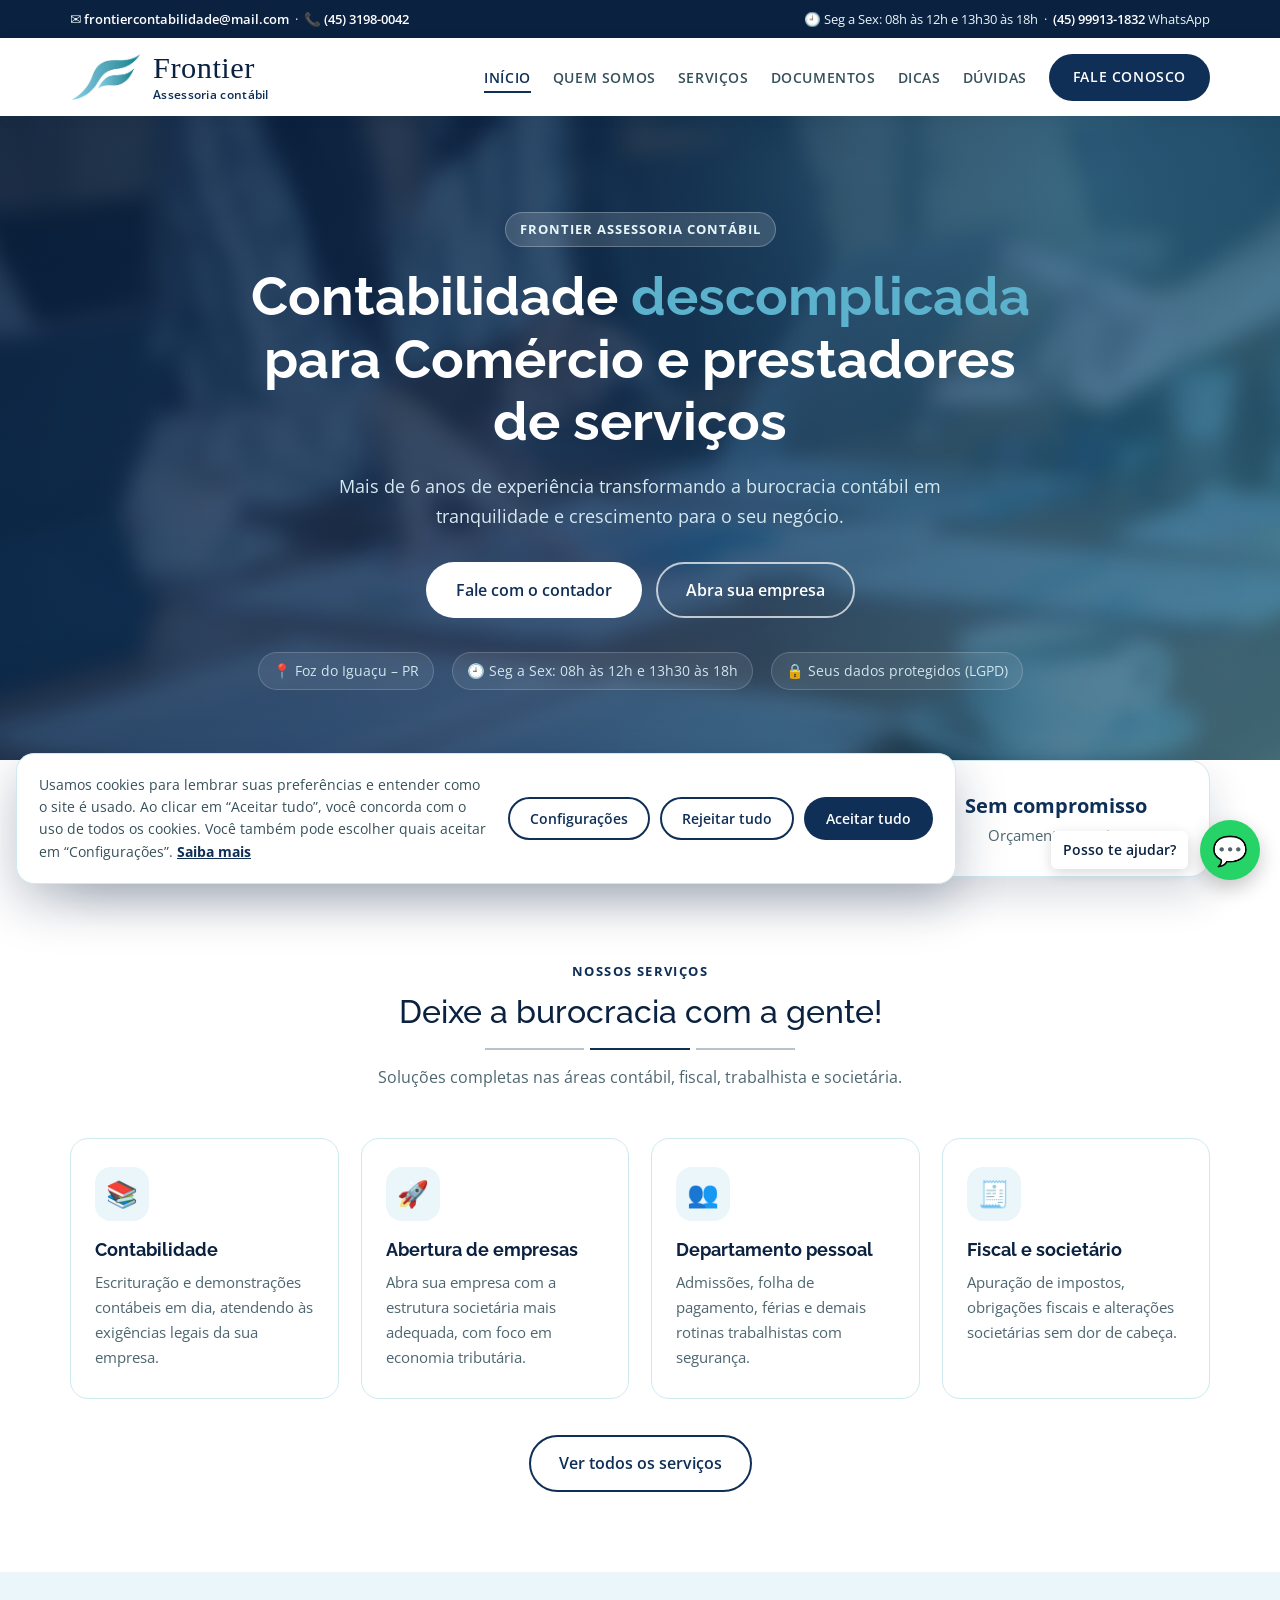
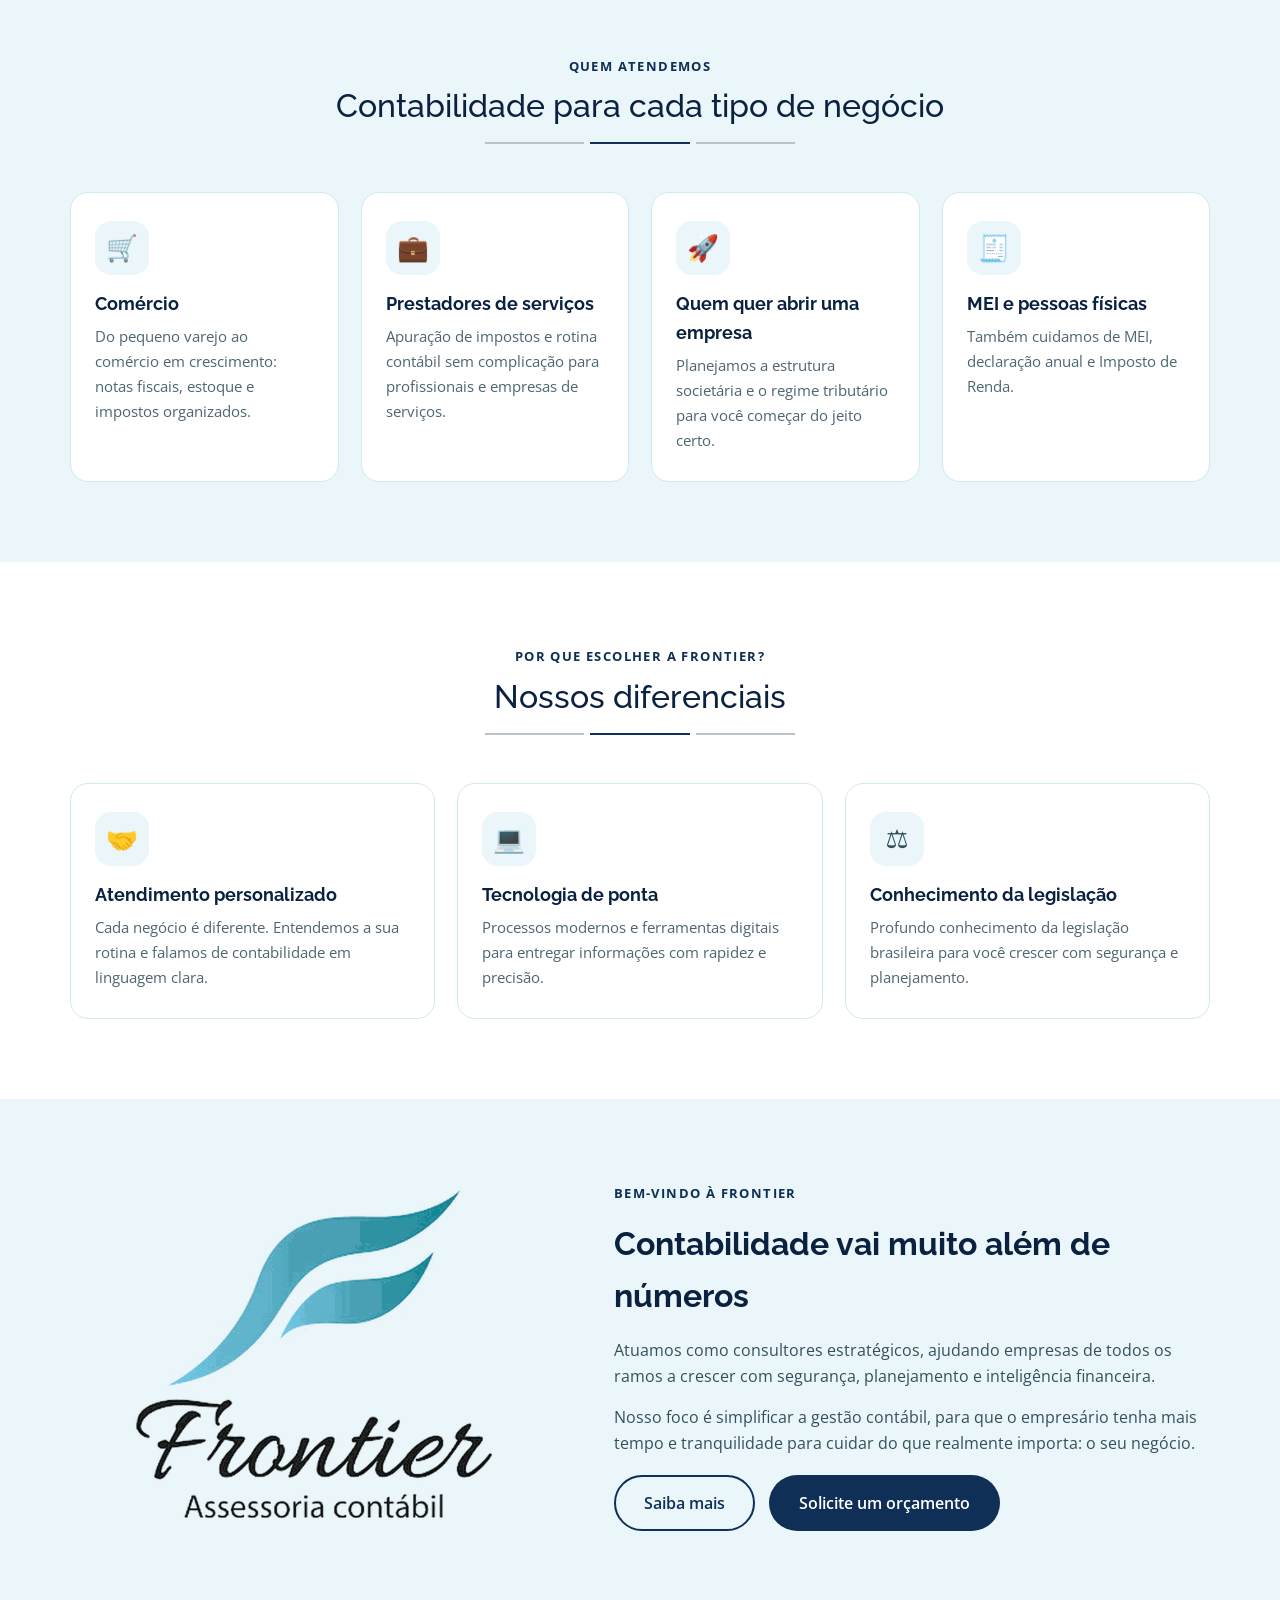
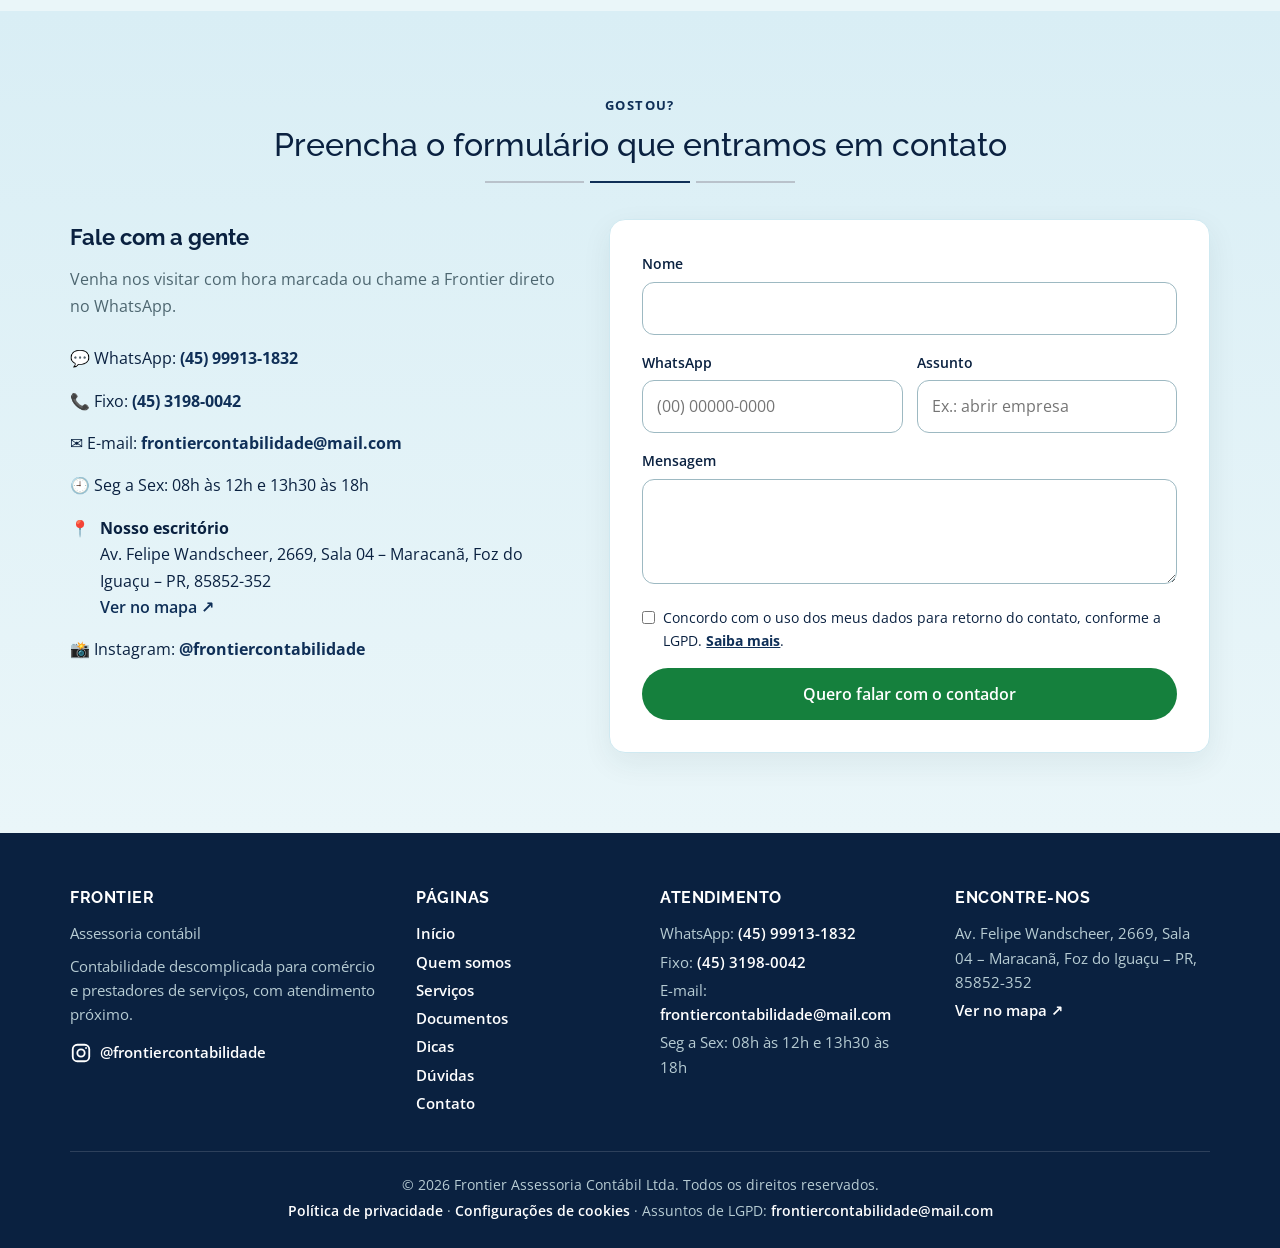
<file: index.html>
<!DOCTYPE html>
<html lang="pt-BR">
<head>
  <meta charset="UTF-8" />
  <meta name="viewport" content="width=device-width, initial-scale=1.0" />
  <title>Frontier Assessoria Contábil | Contabilidade para Comércio e Serviços</title>
  <meta name="description" content="Contabilidade descomplicada para comércio e prestadores de serviços. Mais de 6 anos de experiência transformando a burocracia contábil em tranquilidade e crescimento para o seu negócio. Agende pelo WhatsApp." />
  <meta name="theme-color" content="#0f2f57" />
  <link rel="icon" type="image/png" href="images/favicon.png" />
  <meta property="og:type" content="website" />
  <meta property="og:locale" content="pt_BR" />
  <meta property="og:title" content="Frontier Assessoria Contábil | Contabilidade para Comércio e Serviços" />
  <meta property="og:description" content="Contabilidade descomplicada para comércio e prestadores de serviços. Mais de 6 anos de experiência transformando a burocracia contábil em tranquilidade e crescimento para o seu negócio. Agende pelo WhatsApp." />
  <link rel="preconnect" href="https://fonts.googleapis.com">
  <link href="https://fonts.googleapis.com/css2?family=Open+Sans:wght@400;600;700&family=Raleway:wght@400;500;700&display=swap" rel="stylesheet">
  <link rel="stylesheet" href="styles.css" />
  <script type="application/ld+json">
  {"@context":"https://schema.org","@type":"AccountingService","name":"Frontier Assessoria Contábil Ltda",
   "description":"Contabilidade descomplicada para comércio e prestadores de serviços, com mais de 6 anos de experiência.",
   "telephone":"+55 45 99913-1832","email":"frontiercontabilidade@mail.com","sameAs":["https://www.instagram.com/frontiercontabilidade/"],
   "openingHours":["Mo-Fr 08:00-12:00","Mo-Fr 13:30-18:00"],
   "address":{"@type":"PostalAddress","streetAddress":"Av. Felipe Wandscheer, 2669, Sala 04 - Maracanã","addressLocality":"Foz do Iguaçu","addressRegion":"PR","postalCode":"85852-352","addressCountry":"BR"},
   "areaServed":"BR","knowsAbout":["Contabilidade","Abertura de empresas","Departamento pessoal","Fiscal","Societário"]}
  </script>
</head>
<body>
  <a href="#conteudo" class="skip-link">Pular para o conteúdo</a>

  <div class="topbar">
    <div class="container">
      <span>✉️ <a href="mailto:frontiercontabilidade@mail.com">frontiercontabilidade@mail.com</a> &nbsp;·&nbsp; 📞 <a href="tel:+554531980042">(45) 3198-0042</a></span>
      <span>🕘 Seg a Sex: 08h às 12h e 13h30 às 18h &nbsp;·&nbsp; <a href="#" class="js-whatsapp">(45) 99913-1832</a> WhatsApp</span>
    </div>
  </div>

  <header>
    <div class="container nav">
      <a href="index.html" class="logo" aria-label="Frontier Assessoria Contábil - início">
        <span class="logo-mark" aria-hidden="true"></span>
        <span class="logo-text"><strong>Frontier</strong><small>Assessoria contábil</small></span>
      </a>
      <button class="menu-toggle" id="menuToggle" aria-label="Abrir menu" aria-expanded="false" aria-controls="menu">☰</button>
      <ul id="menu"><li><a href="index.html" aria-current="page">Início</a></li><li><a href="sobre.html">Quem somos</a></li><li><a href="servicos.html">Serviços</a></li><li><a href="documentos.html">Documentos</a></li><li><a href="dicas.html">Dicas</a></li><li><a href="duvidas.html">Dúvidas</a></li><li><a href="contato.html" class="btn btn-primary" style="padding:10px 22px">Fale conosco</a></li></ul>
    </div>
  </header>

  <main id="conteudo">
    <section class="hero">
      <div class="container hero-solo">
        <span class="eyebrow">Frontier Assessoria Contábil</span>
        <h1>Contabilidade <em>descomplicada</em> para Comércio e prestadores de serviços</h1>
        <p>Mais de 6 anos de experiência transformando a burocracia contábil em tranquilidade e crescimento para o seu negócio.</p>
        <div class="hero-buttons">
          <a href="contato.html" class="btn btn-light">Fale com o contador</a>
          <a href="contato.html#agendar" class="btn btn-ghost">Abra sua empresa</a>
        </div>
        <ul class="hero-chips"><li>📍 Foz do Iguaçu – PR</li><li>🕘 Seg a Sex: 08h às 12h e 13h30 às 18h</li><li>🔒 Seus dados protegidos (LGPD)</li></ul>
      </div>
    </section>

    <div class="stats"><div class="container"><div class="stats-grid">
      <div><strong>Presencial</strong><span>Atendimento com hora marcada</span></div>
      <div><strong>+6 anos</strong><span>De experiência contábil</span></div>
      <div><strong>LGPD</strong><span>Seus dados protegidos</span></div>
      <div><strong>Sem compromisso</strong><span>Orçamento gratuito</span></div>
    </div></div></div>

    <section><div class="container">
      <div class="section-title"><span>Nossos serviços</span><h2>Deixe a burocracia com a gente!</h2><p>Soluções completas nas áreas contábil, fiscal, trabalhista e societária.</p></div>
      <div class="tiles"><a href="servicos.html" class="tile"><div class="icon" aria-hidden="true">📚</div><h3>Contabilidade</h3><p>Escrituração e demonstrações contábeis em dia, atendendo às exigências legais da sua empresa.</p></a><a href="servicos.html" class="tile"><div class="icon" aria-hidden="true">🚀</div><h3>Abertura de empresas</h3><p>Abra sua empresa com a estrutura societária mais adequada, com foco em economia tributária.</p></a><a href="servicos.html" class="tile"><div class="icon" aria-hidden="true">👥</div><h3>Departamento pessoal</h3><p>Admissões, folha de pagamento, férias e demais rotinas trabalhistas com segurança.</p></a><a href="servicos.html" class="tile"><div class="icon" aria-hidden="true">🧾</div><h3>Fiscal e societário</h3><p>Apuração de impostos, obrigações fiscais e alterações societárias sem dor de cabeça.</p></a></div>
      <p class="more"><a href="servicos.html" class="btn btn-outline">Ver todos os serviços</a></p>
    </div></section>

    <section class="soft-bg"><div class="container">
      <div class="section-title"><span>Quem atendemos</span><h2>Contabilidade para cada tipo de negócio</h2></div>
      <div class="tiles"><div class="tile static"><div class="icon" aria-hidden="true">🛒</div><h3>Comércio</h3><p>Do pequeno varejo ao comércio em crescimento: notas fiscais, estoque e impostos organizados.</p></div><div class="tile static"><div class="icon" aria-hidden="true">💼</div><h3>Prestadores de serviços</h3><p>Apuração de impostos e rotina contábil sem complicação para profissionais e empresas de serviços.</p></div><div class="tile static"><div class="icon" aria-hidden="true">🚀</div><h3>Quem quer abrir uma empresa</h3><p>Planejamos a estrutura societária e o regime tributário para você começar do jeito certo.</p></div><div class="tile static"><div class="icon" aria-hidden="true">🧾</div><h3>MEI e pessoas físicas</h3><p>Também cuidamos de MEI, declaração anual e Imposto de Renda.</p></div></div>
    </div></section>

    <section><div class="container">
      <div class="section-title"><span>Por que escolher a Frontier?</span><h2>Nossos diferenciais</h2></div>
      <div class="tiles"><div class="tile static"><div class="icon" aria-hidden="true">🤝</div><h3>Atendimento personalizado</h3><p>Cada negócio é diferente. Entendemos a sua rotina e falamos de contabilidade em linguagem clara.</p></div><div class="tile static"><div class="icon" aria-hidden="true">💻</div><h3>Tecnologia de ponta</h3><p>Processos modernos e ferramentas digitais para entregar informações com rapidez e precisão.</p></div><div class="tile static"><div class="icon" aria-hidden="true">⚖️</div><h3>Conhecimento da legislação</h3><p>Profundo conhecimento da legislação brasileira para você crescer com segurança e planejamento.</p></div></div>
    </div></section>

    <section class="about soft-bg"><div class="container about-grid">
      <div class="about-img"><div class="logo-full" role="img" aria-label="Frontier Assessoria Contábil"></div></div>
      <div>
        <div class="section-title" style="text-align:left;margin-bottom:12px"><span>Bem-vindo à Frontier</span></div>
        <h2>Contabilidade vai muito além de números</h2>
        <p style="margin-bottom:14px">Atuamos como consultores estratégicos, ajudando empresas de todos os ramos a crescer com segurança, planejamento e inteligência financeira.</p>
        <p style="margin-bottom:18px">Nosso foco é simplificar a gestão contábil, para que o empresário tenha mais tempo e tranquilidade para cuidar do que realmente importa: o seu negócio.</p>
        <p class="hero-buttons"><a href="sobre.html" class="btn btn-outline">Saiba mais</a><a href="contato.html" class="btn btn-primary">Solicite um orçamento</a></p>
      </div>
    </div></section>

    <section class="contact" id="contato-rapido"><div class="container">
      <div class="section-title"><span>Gostou?</span><h2>Preencha o formulário que entramos em contato</h2></div>
      <div class="contact-grid">
        <div class="contact-info"><h3>Fale com a gente</h3><p>Venha nos visitar com hora marcada ou chame a Frontier direto no WhatsApp.</p>
        <ul>
          <li>💬 WhatsApp: <a href="#" class="phone js-whatsapp">(45) 99913-1832</a></li>
          <li>📞 Fixo: <a href="tel:+554531980042" class="phone">(45) 3198-0042</a></li>
          <li>✉️ E-mail: <a href="mailto:frontiercontabilidade@mail.com" class="phone">frontiercontabilidade@mail.com</a></li>
          <li>🕘 Seg a Sex: 08h às 12h e 13h30 às 18h</li>
          <li class="addr">📍 <span><strong>Nosso escritório</strong><br><span class="js-endereco"></span><br><a href="#" class="js-mapa" target="_blank" rel="noopener">Ver no mapa ↗</a></span></li>
          <li>📸 Instagram: <a href="https://www.instagram.com/frontiercontabilidade/" target="_blank" rel="noopener" class="phone">@frontiercontabilidade</a></li>
        </ul></div>
        <form id="quickForm">
        <div class="field"><label for="q-nome">Nome</label><input type="text" id="q-nome" autocomplete="name" required /></div>
        <div class="field-row">
          <div class="field"><label for="q-tel">WhatsApp</label><input type="tel" id="q-tel" autocomplete="tel" inputmode="tel" placeholder="(00) 00000-0000" required /></div>
          <div class="field"><label for="q-assunto">Assunto</label><input type="text" id="q-assunto" placeholder="Ex.: abrir empresa" required /></div>
        </div>
        <div class="field"><label for="q-msg">Mensagem</label><textarea id="q-msg" rows="3"></textarea></div>
        <label class="check"><input type="checkbox" required /> <span>Concordo com o uso dos meus dados para retorno do contato, conforme a LGPD. <a href="politica-de-privacidade.html">Saiba mais</a>.</span></label>
        <button type="submit" class="btn btn-green">Quero falar com o contador</button>
      </form>
      </div>
    </div></section>
</main>

  <footer>
    <div class="container">
      <div class="footer-grid">
        <div>
          <h4>Frontier</h4>
          <p>Assessoria contábil</p>
          <p style="margin-top:8px">Contabilidade descomplicada para comércio e prestadores de serviços, com atendimento próximo.</p>
          <p class="social"><a href="https://www.instagram.com/frontiercontabilidade/" target="_blank" rel="noopener" aria-label="Instagram da Frontier"><svg viewBox="0 0 24 24" width="22" height="22" fill="none" stroke="currentColor" stroke-width="2" aria-hidden="true"><rect x="3" y="3" width="18" height="18" rx="5"/><circle cx="12" cy="12" r="4"/><circle cx="17.5" cy="6.5" r="1" fill="currentColor" stroke="none"/></svg><span>@frontiercontabilidade</span></a></p>
        </div>
        <div><h4>Páginas</h4><p><a href="index.html">Início</a></p><p><a href="sobre.html">Quem somos</a></p><p><a href="servicos.html">Serviços</a></p><p><a href="documentos.html">Documentos</a></p><p><a href="dicas.html">Dicas</a></p><p><a href="duvidas.html">Dúvidas</a></p><p><a href="contato.html">Contato</a></p></div>
        <div>
          <h4>Atendimento</h4>
          <p>WhatsApp: <a href="#" class="js-whatsapp">(45) 99913-1832</a></p>
          <p>Fixo: <a href="tel:+554531980042">(45) 3198-0042</a></p>
          <p>E-mail: <a href="mailto:frontiercontabilidade@mail.com">frontiercontabilidade@mail.com</a></p>
          <p>Seg a Sex: 08h às 12h e 13h30 às 18h</p>
        </div>
        <div>
          <h4>Encontre-nos</h4>
          <p class="js-endereco"></p>
          <p><a href="#" class="js-mapa" target="_blank" rel="noopener">Ver no mapa ↗</a></p>
        </div>
      </div>
      <div class="footer-bottom">© <span id="ano"></span> Frontier Assessoria Contábil Ltda. Todos os direitos reservados.<br>
        <a href="politica-de-privacidade.html">Política de privacidade</a> · <button type="button" class="link-btn" id="abrirCookies">Configurações de cookies</button> · Assuntos de LGPD: <a href="mailto:frontiercontabilidade@mail.com">frontiercontabilidade@mail.com</a></div>
    </div>
  </footer>

  <a class="whatsapp js-whatsapp" href="#" aria-label="Falar no WhatsApp">💬</a>
  <script src="script.js"></script>
</body>
</html>
</file>
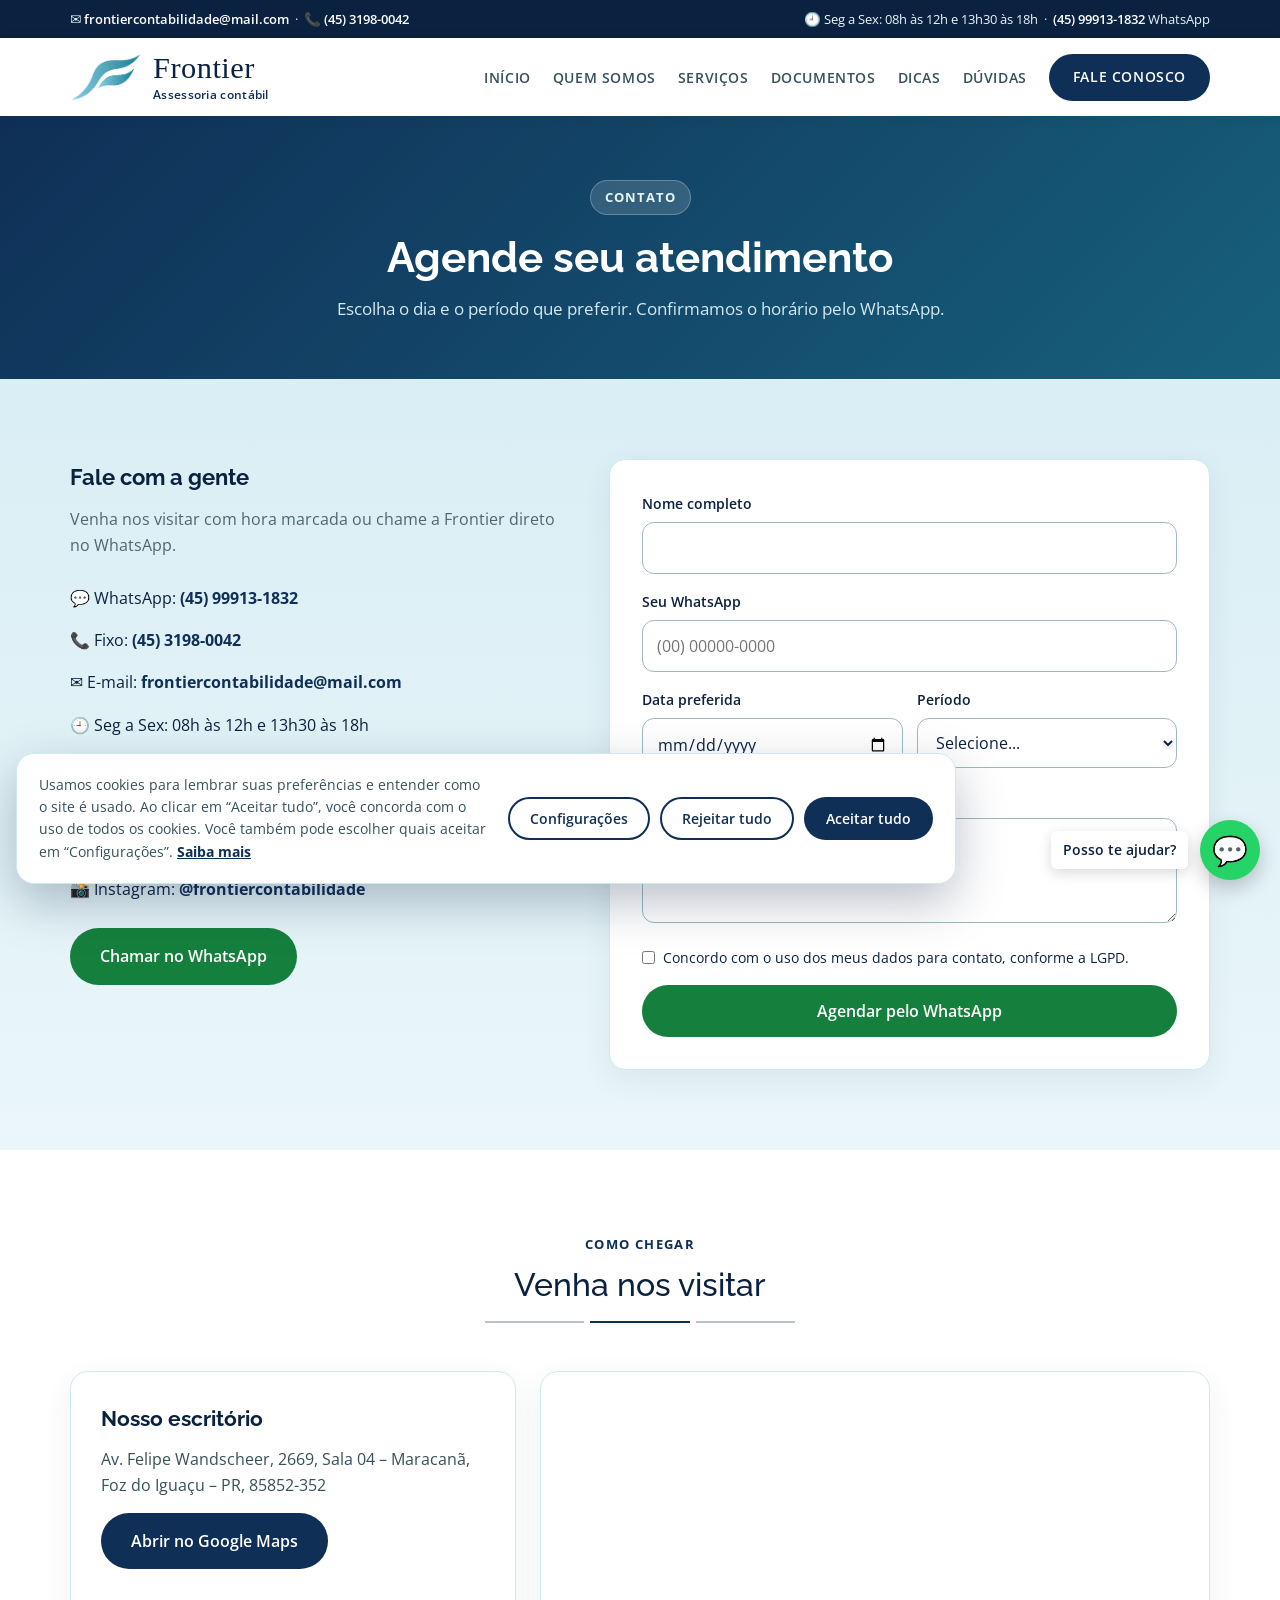
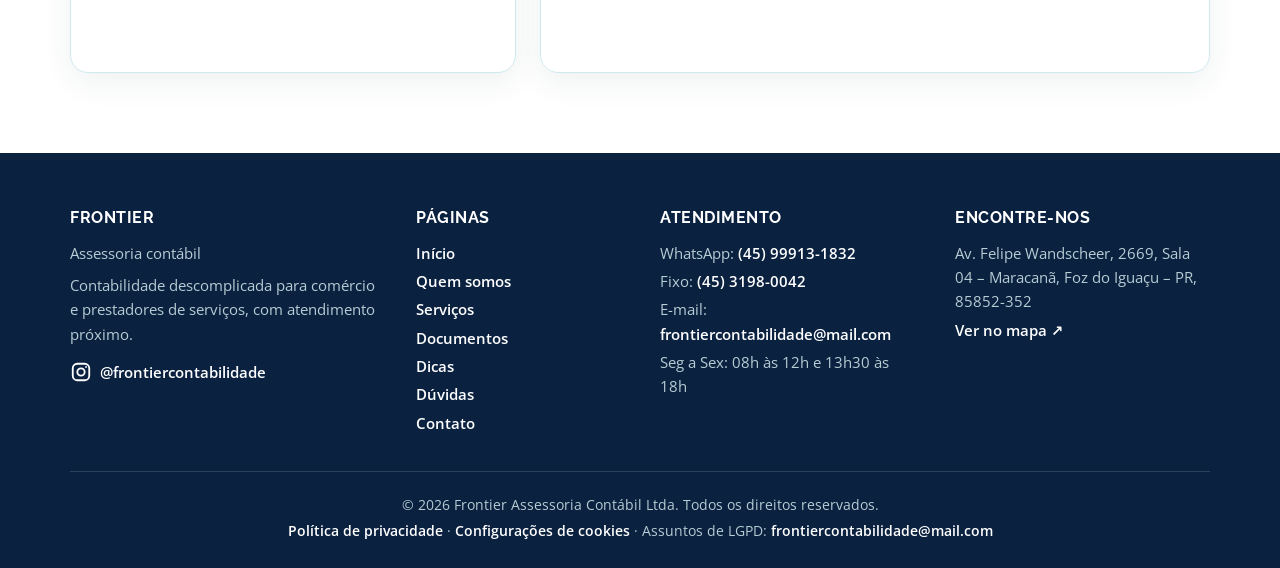
<file: contato.html>
<!DOCTYPE html>
<html lang="pt-BR">
<head>
  <meta charset="UTF-8" />
  <meta name="viewport" content="width=device-width, initial-scale=1.0" />
  <title>Contato e agendamento | Frontier Assessoria Contábil</title>
  <meta name="description" content="Agende seu atendimento na Frontier Assessoria Contábil, em Foz do Iguaçu, ou fale pelo WhatsApp." />
  <meta name="theme-color" content="#0f2f57" />
  <link rel="icon" type="image/png" href="images/favicon.png" />
  <meta property="og:type" content="website" />
  <meta property="og:locale" content="pt_BR" />
  <meta property="og:title" content="Contato e agendamento | Frontier Assessoria Contábil" />
  <meta property="og:description" content="Agende seu atendimento na Frontier Assessoria Contábil, em Foz do Iguaçu, ou fale pelo WhatsApp." />
  <link rel="preconnect" href="https://fonts.googleapis.com">
  <link href="https://fonts.googleapis.com/css2?family=Open+Sans:wght@400;600;700&family=Raleway:wght@400;500;700&display=swap" rel="stylesheet">
  <link rel="stylesheet" href="styles.css" />
</head>
<body>
  <a href="#conteudo" class="skip-link">Pular para o conteúdo</a>

  <div class="topbar">
    <div class="container">
      <span>✉️ <a href="mailto:frontiercontabilidade@mail.com">frontiercontabilidade@mail.com</a> &nbsp;·&nbsp; 📞 <a href="tel:+554531980042">(45) 3198-0042</a></span>
      <span>🕘 Seg a Sex: 08h às 12h e 13h30 às 18h &nbsp;·&nbsp; <a href="#" class="js-whatsapp">(45) 99913-1832</a> WhatsApp</span>
    </div>
  </div>

  <header>
    <div class="container nav">
      <a href="index.html" class="logo" aria-label="Frontier Assessoria Contábil - início">
        <span class="logo-mark" aria-hidden="true"></span>
        <span class="logo-text"><strong>Frontier</strong><small>Assessoria contábil</small></span>
      </a>
      <button class="menu-toggle" id="menuToggle" aria-label="Abrir menu" aria-expanded="false" aria-controls="menu">☰</button>
      <ul id="menu"><li><a href="index.html">Início</a></li><li><a href="sobre.html">Quem somos</a></li><li><a href="servicos.html">Serviços</a></li><li><a href="documentos.html">Documentos</a></li><li><a href="dicas.html">Dicas</a></li><li><a href="duvidas.html">Dúvidas</a></li><li><a href="contato.html" class="btn btn-primary" style="padding:10px 22px">Fale conosco</a></li></ul>
    </div>
  </header>

  <main id="conteudo">
    <section class="page-hero"><div class="container"><span class="eyebrow">Contato</span><h1>Agende seu atendimento</h1><p>Escolha o dia e o período que preferir. Confirmamos o horário pelo WhatsApp.</p></div></section>
    <section class="contact" id="agendar"><div class="container"><div class="contact-grid">
      <div class="contact-info">
        <h3>Fale com a gente</h3>
        <p>Venha nos visitar com hora marcada ou chame a Frontier direto no WhatsApp.</p>
        <ul>
          <li>💬 WhatsApp: <a href="#" class="phone js-whatsapp">(45) 99913-1832</a></li>
          <li>📞 Fixo: <a href="tel:+554531980042" class="phone">(45) 3198-0042</a></li>
          <li>✉️ E-mail: <a href="mailto:frontiercontabilidade@mail.com" class="phone">frontiercontabilidade@mail.com</a></li>
          <li>🕘 Seg a Sex: 08h às 12h e 13h30 às 18h</li>
          <li class="addr">📍 <span><strong>Nosso escritório</strong><br><span class="js-endereco"></span><br><a href="#" class="js-mapa" target="_blank" rel="noopener">Ver no mapa ↗</a></span></li>
          <li>📸 Instagram: <a href="https://www.instagram.com/frontiercontabilidade/" target="_blank" rel="noopener" class="phone">@frontiercontabilidade</a></li>
        </ul>
        <p style="margin-top:18px"><a href="#" class="btn btn-green js-whatsapp">Chamar no WhatsApp</a></p>
      </div>
      <form id="contactForm">
        <div class="field"><label for="nome">Nome completo</label><input type="text" id="nome" name="nome" autocomplete="name" required /></div>
        <div class="field"><label for="telefone">Seu WhatsApp</label><input type="tel" id="telefone" name="telefone" autocomplete="tel" inputmode="tel" placeholder="(00) 00000-0000" required /></div>
        <div class="field-row">
          <div class="field"><label for="data">Data preferida</label><input type="date" id="data" name="data" required /></div>
          <div class="field"><label for="periodo">Período</label>
            <select id="periodo" name="periodo" required><option value="">Selecione...</option><option>Manhã</option><option>Tarde</option><option>Sem preferência</option></select>
          </div>
        </div>
        <div class="field"><label for="mensagem">Mensagem (opcional)</label><textarea id="mensagem" name="mensagem" rows="3"></textarea></div>
        <label class="check"><input type="checkbox" required /> Concordo com o uso dos meus dados para contato, conforme a LGPD.</label>
        <button type="submit" class="btn btn-green">Agendar pelo WhatsApp</button>
      </form>
    </div></div></section>
    <section><div class="container">
      <div class="section-title"><span>Como chegar</span><h2>Venha nos visitar</h2></div>
      <div class="location">
        <div class="location-card">
          <h3>Nosso escritório</h3>
          <p class="js-endereco"></p>
          <p style="margin-top:14px"><a href="#" class="btn btn-primary js-mapa" target="_blank" rel="noopener">Abrir no Google Maps</a></p>
        </div>
        <div class="map-wrap"><iframe id="mapa" title="Mapa com a localização da Frontier Assessoria Contábil" loading="lazy" referrerpolicy="no-referrer-when-downgrade" allowfullscreen></iframe></div>
      </div>
    </div></section>
  </main>

  <footer>
    <div class="container">
      <div class="footer-grid">
        <div>
          <h4>Frontier</h4>
          <p>Assessoria contábil</p>
          <p style="margin-top:8px">Contabilidade descomplicada para comércio e prestadores de serviços, com atendimento próximo.</p>
          <p class="social"><a href="https://www.instagram.com/frontiercontabilidade/" target="_blank" rel="noopener" aria-label="Instagram da Frontier"><svg viewBox="0 0 24 24" width="22" height="22" fill="none" stroke="currentColor" stroke-width="2" aria-hidden="true"><rect x="3" y="3" width="18" height="18" rx="5"/><circle cx="12" cy="12" r="4"/><circle cx="17.5" cy="6.5" r="1" fill="currentColor" stroke="none"/></svg><span>@frontiercontabilidade</span></a></p>
        </div>
        <div><h4>Páginas</h4><p><a href="index.html">Início</a></p><p><a href="sobre.html">Quem somos</a></p><p><a href="servicos.html">Serviços</a></p><p><a href="documentos.html">Documentos</a></p><p><a href="dicas.html">Dicas</a></p><p><a href="duvidas.html">Dúvidas</a></p><p><a href="contato.html">Contato</a></p></div>
        <div>
          <h4>Atendimento</h4>
          <p>WhatsApp: <a href="#" class="js-whatsapp">(45) 99913-1832</a></p>
          <p>Fixo: <a href="tel:+554531980042">(45) 3198-0042</a></p>
          <p>E-mail: <a href="mailto:frontiercontabilidade@mail.com">frontiercontabilidade@mail.com</a></p>
          <p>Seg a Sex: 08h às 12h e 13h30 às 18h</p>
        </div>
        <div>
          <h4>Encontre-nos</h4>
          <p class="js-endereco"></p>
          <p><a href="#" class="js-mapa" target="_blank" rel="noopener">Ver no mapa ↗</a></p>
        </div>
      </div>
      <div class="footer-bottom">© <span id="ano"></span> Frontier Assessoria Contábil Ltda. Todos os direitos reservados.<br>
        <a href="politica-de-privacidade.html">Política de privacidade</a> · <button type="button" class="link-btn" id="abrirCookies">Configurações de cookies</button> · Assuntos de LGPD: <a href="mailto:frontiercontabilidade@mail.com">frontiercontabilidade@mail.com</a></div>
    </div>
  </footer>

  <a class="whatsapp js-whatsapp" href="#" aria-label="Falar no WhatsApp">💬</a>
  <script src="script.js"></script>
</body>
</html>
</file>
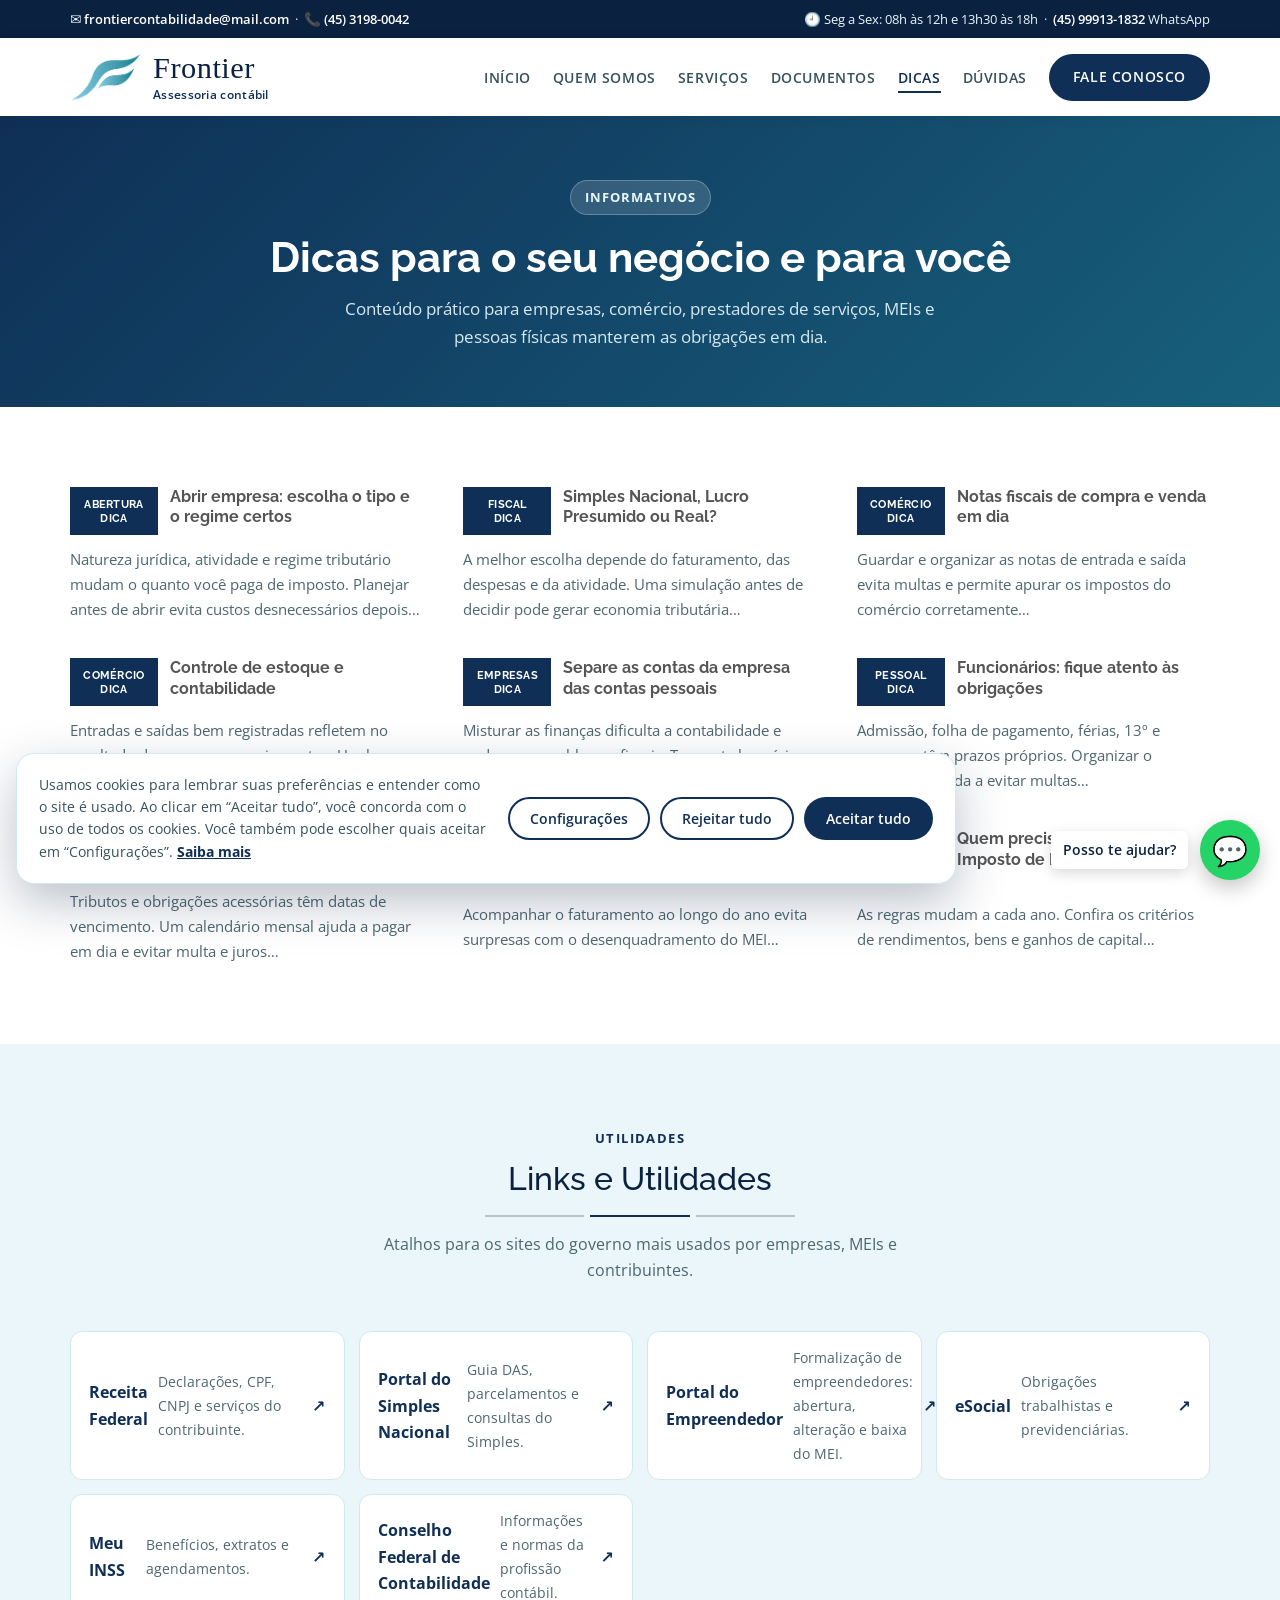
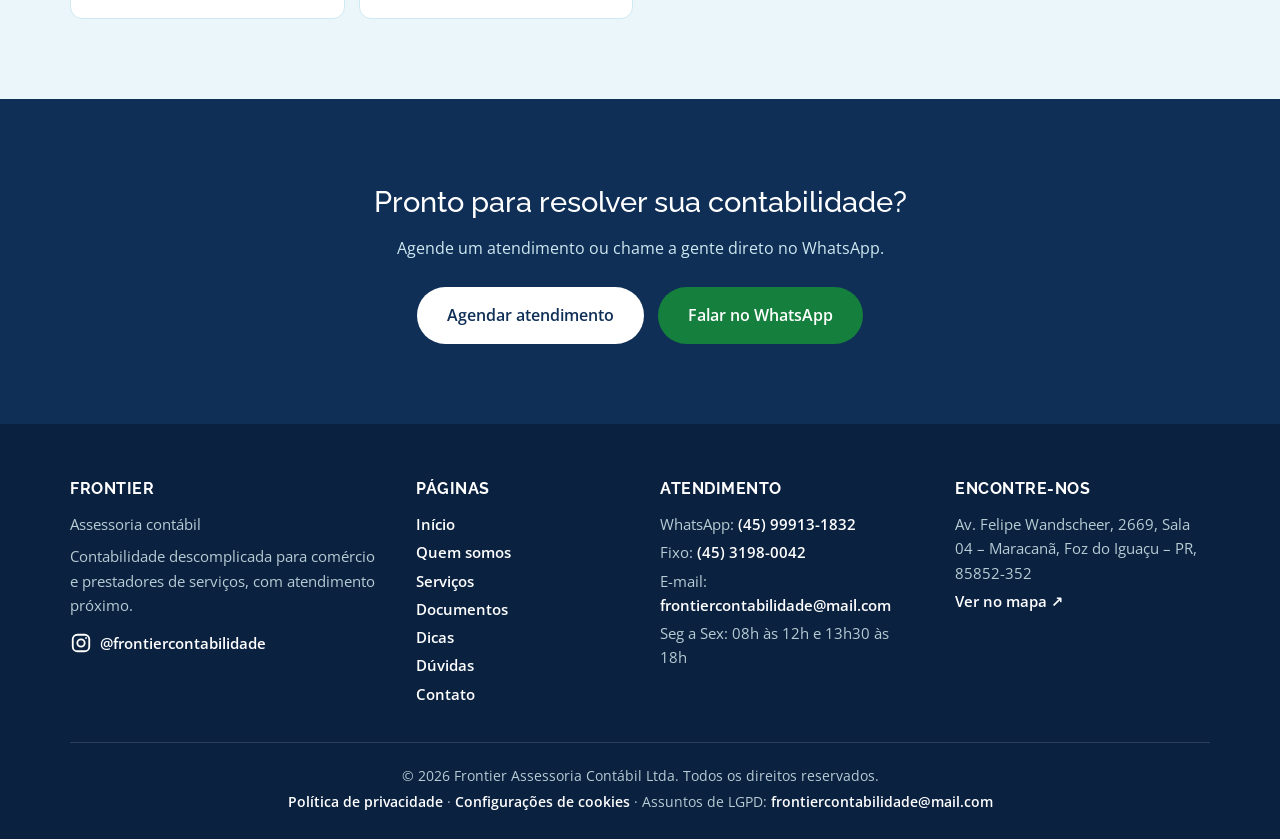
<file: dicas.html>
<!DOCTYPE html>
<html lang="pt-BR">
<head>
  <meta charset="UTF-8" />
  <meta name="viewport" content="width=device-width, initial-scale=1.0" />
  <title>Dicas e utilidades | Frontier Assessoria Contábil</title>
  <meta name="description" content="Dicas contábeis para empresas, comércio, prestadores de serviços, MEI e pessoas físicas, e atalhos para os sites do governo mais usados." />
  <meta name="theme-color" content="#0f2f57" />
  <link rel="icon" type="image/png" href="images/favicon.png" />
  <meta property="og:type" content="website" />
  <meta property="og:locale" content="pt_BR" />
  <meta property="og:title" content="Dicas e utilidades | Frontier Assessoria Contábil" />
  <meta property="og:description" content="Dicas contábeis para empresas, comércio, prestadores de serviços, MEI e pessoas físicas, e atalhos para os sites do governo mais usados." />
  <link rel="preconnect" href="https://fonts.googleapis.com">
  <link href="https://fonts.googleapis.com/css2?family=Open+Sans:wght@400;600;700&family=Raleway:wght@400;500;700&display=swap" rel="stylesheet">
  <link rel="stylesheet" href="styles.css" />
</head>
<body>
  <a href="#conteudo" class="skip-link">Pular para o conteúdo</a>

  <div class="topbar">
    <div class="container">
      <span>✉️ <a href="mailto:frontiercontabilidade@mail.com">frontiercontabilidade@mail.com</a> &nbsp;·&nbsp; 📞 <a href="tel:+554531980042">(45) 3198-0042</a></span>
      <span>🕘 Seg a Sex: 08h às 12h e 13h30 às 18h &nbsp;·&nbsp; <a href="#" class="js-whatsapp">(45) 99913-1832</a> WhatsApp</span>
    </div>
  </div>

  <header>
    <div class="container nav">
      <a href="index.html" class="logo" aria-label="Frontier Assessoria Contábil - início">
        <span class="logo-mark" aria-hidden="true"></span>
        <span class="logo-text"><strong>Frontier</strong><small>Assessoria contábil</small></span>
      </a>
      <button class="menu-toggle" id="menuToggle" aria-label="Abrir menu" aria-expanded="false" aria-controls="menu">☰</button>
      <ul id="menu"><li><a href="index.html">Início</a></li><li><a href="sobre.html">Quem somos</a></li><li><a href="servicos.html">Serviços</a></li><li><a href="documentos.html">Documentos</a></li><li><a href="dicas.html" aria-current="page">Dicas</a></li><li><a href="duvidas.html">Dúvidas</a></li><li><a href="contato.html" class="btn btn-primary" style="padding:10px 22px">Fale conosco</a></li></ul>
    </div>
  </header>

  <main id="conteudo">
    <section class="page-hero"><div class="container"><span class="eyebrow">Informativos</span><h1>Dicas para o seu negócio e para você</h1><p>Conteúdo prático para empresas, comércio, prestadores de serviços, MEIs e pessoas físicas manterem as obrigações em dia.</p></div></section>
    <section><div class="container"><div class="news-grid"><article class="news-item"><span class="news-tag">Abertura<br>Dica</span><h3>Abrir empresa: escolha o tipo e o regime certos</h3><p>Natureza jurídica, atividade e regime tributário mudam o quanto você paga de imposto. Planejar antes de abrir evita custos desnecessários depois…</p></article><article class="news-item"><span class="news-tag">Fiscal<br>Dica</span><h3>Simples Nacional, Lucro Presumido ou Real?</h3><p>A melhor escolha depende do faturamento, das despesas e da atividade. Uma simulação antes de decidir pode gerar economia tributária…</p></article><article class="news-item"><span class="news-tag">Comércio<br>Dica</span><h3>Notas fiscais de compra e venda em dia</h3><p>Guardar e organizar as notas de entrada e saída evita multas e permite apurar os impostos do comércio corretamente…</p></article><article class="news-item"><span class="news-tag">Comércio<br>Dica</span><h3>Controle de estoque e contabilidade</h3><p>Entradas e saídas bem registradas refletem no resultado da empresa e nos impostos. Um bom controle de estoque facilita a vida de todos…</p></article><article class="news-item"><span class="news-tag">Empresas<br>Dica</span><h3>Separe as contas da empresa das contas pessoais</h3><p>Misturar as finanças dificulta a contabilidade e pode gerar problemas fiscais. Ter conta bancária própria da empresa é o primeiro passo…</p></article><article class="news-item"><span class="news-tag">Pessoal<br>Dica</span><h3>Funcionários: fique atento às obrigações</h3><p>Admissão, folha de pagamento, férias, 13º e encargos têm prazos próprios. Organizar o calendário ajuda a evitar multas…</p></article><article class="news-item"><span class="news-tag">Fiscal<br>Dica</span><h3>Acompanhe o calendário de impostos</h3><p>Tributos e obrigações acessórias têm datas de vencimento. Um calendário mensal ajuda a pagar em dia e evitar multa e juros…</p></article><article class="news-item"><span class="news-tag">MEI<br>Dica</span><h3>Faturamento do MEI: hora de migrar para ME?</h3><p>Acompanhar o faturamento ao longo do ano evita surpresas com o desenquadramento do MEI…</p></article><article class="news-item"><span class="news-tag">IRPF<br>Dica</span><h3>Quem precisa declarar o Imposto de Renda</h3><p>As regras mudam a cada ano. Confira os critérios de rendimentos, bens e ganhos de capital…</p></article></div></div></section>
    <section class="soft-bg"><div class="container">
      <div class="section-title"><span>Utilidades</span><h2>Links e Utilidades</h2><p>Atalhos para os sites do governo mais usados por empresas, MEIs e contribuintes.</p></div>
      <div class="links"><a href="https://www.gov.br/receitafederal/pt-br" target="_blank" rel="noopener"><strong>Receita Federal</strong><span>Declarações, CPF, CNPJ e serviços do contribuinte.</span></a><a href="https://www8.receita.fazenda.gov.br/simplesnacional/" target="_blank" rel="noopener"><strong>Portal do Simples Nacional</strong><span>Guia DAS, parcelamentos e consultas do Simples.</span></a><a href="https://www.gov.br/empresas-e-negocios/pt-br/empreendedor" target="_blank" rel="noopener"><strong>Portal do Empreendedor</strong><span>Formalização de empreendedores: abertura, alteração e baixa do MEI.</span></a><a href="https://www.gov.br/esocial/pt-br" target="_blank" rel="noopener"><strong>eSocial</strong><span>Obrigações trabalhistas e previdenciárias.</span></a><a href="https://meu.inss.gov.br" target="_blank" rel="noopener"><strong>Meu INSS</strong><span>Benefícios, extratos e agendamentos.</span></a><a href="https://cfc.org.br" target="_blank" rel="noopener"><strong>Conselho Federal de Contabilidade</strong><span>Informações e normas da profissão contábil.</span></a></div>
    </div></section>
    <section class="cta-band"><div class="container">
      <h2>Pronto para resolver sua contabilidade?</h2>
      <p>Agende um atendimento ou chame a gente direto no WhatsApp.</p>
      <div class="hero-buttons"><a href="contato.html" class="btn btn-light">Agendar atendimento</a><a href="#" class="btn btn-green js-whatsapp">Falar no WhatsApp</a></div>
    </div></section>
  </main>

  <footer>
    <div class="container">
      <div class="footer-grid">
        <div>
          <h4>Frontier</h4>
          <p>Assessoria contábil</p>
          <p style="margin-top:8px">Contabilidade descomplicada para comércio e prestadores de serviços, com atendimento próximo.</p>
          <p class="social"><a href="https://www.instagram.com/frontiercontabilidade/" target="_blank" rel="noopener" aria-label="Instagram da Frontier"><svg viewBox="0 0 24 24" width="22" height="22" fill="none" stroke="currentColor" stroke-width="2" aria-hidden="true"><rect x="3" y="3" width="18" height="18" rx="5"/><circle cx="12" cy="12" r="4"/><circle cx="17.5" cy="6.5" r="1" fill="currentColor" stroke="none"/></svg><span>@frontiercontabilidade</span></a></p>
        </div>
        <div><h4>Páginas</h4><p><a href="index.html">Início</a></p><p><a href="sobre.html">Quem somos</a></p><p><a href="servicos.html">Serviços</a></p><p><a href="documentos.html">Documentos</a></p><p><a href="dicas.html">Dicas</a></p><p><a href="duvidas.html">Dúvidas</a></p><p><a href="contato.html">Contato</a></p></div>
        <div>
          <h4>Atendimento</h4>
          <p>WhatsApp: <a href="#" class="js-whatsapp">(45) 99913-1832</a></p>
          <p>Fixo: <a href="tel:+554531980042">(45) 3198-0042</a></p>
          <p>E-mail: <a href="mailto:frontiercontabilidade@mail.com">frontiercontabilidade@mail.com</a></p>
          <p>Seg a Sex: 08h às 12h e 13h30 às 18h</p>
        </div>
        <div>
          <h4>Encontre-nos</h4>
          <p class="js-endereco"></p>
          <p><a href="#" class="js-mapa" target="_blank" rel="noopener">Ver no mapa ↗</a></p>
        </div>
      </div>
      <div class="footer-bottom">© <span id="ano"></span> Frontier Assessoria Contábil Ltda. Todos os direitos reservados.<br>
        <a href="politica-de-privacidade.html">Política de privacidade</a> · <button type="button" class="link-btn" id="abrirCookies">Configurações de cookies</button> · Assuntos de LGPD: <a href="mailto:frontiercontabilidade@mail.com">frontiercontabilidade@mail.com</a></div>
    </div>
  </footer>

  <a class="whatsapp js-whatsapp" href="#" aria-label="Falar no WhatsApp">💬</a>
  <script src="script.js"></script>
</body>
</html>
</file>
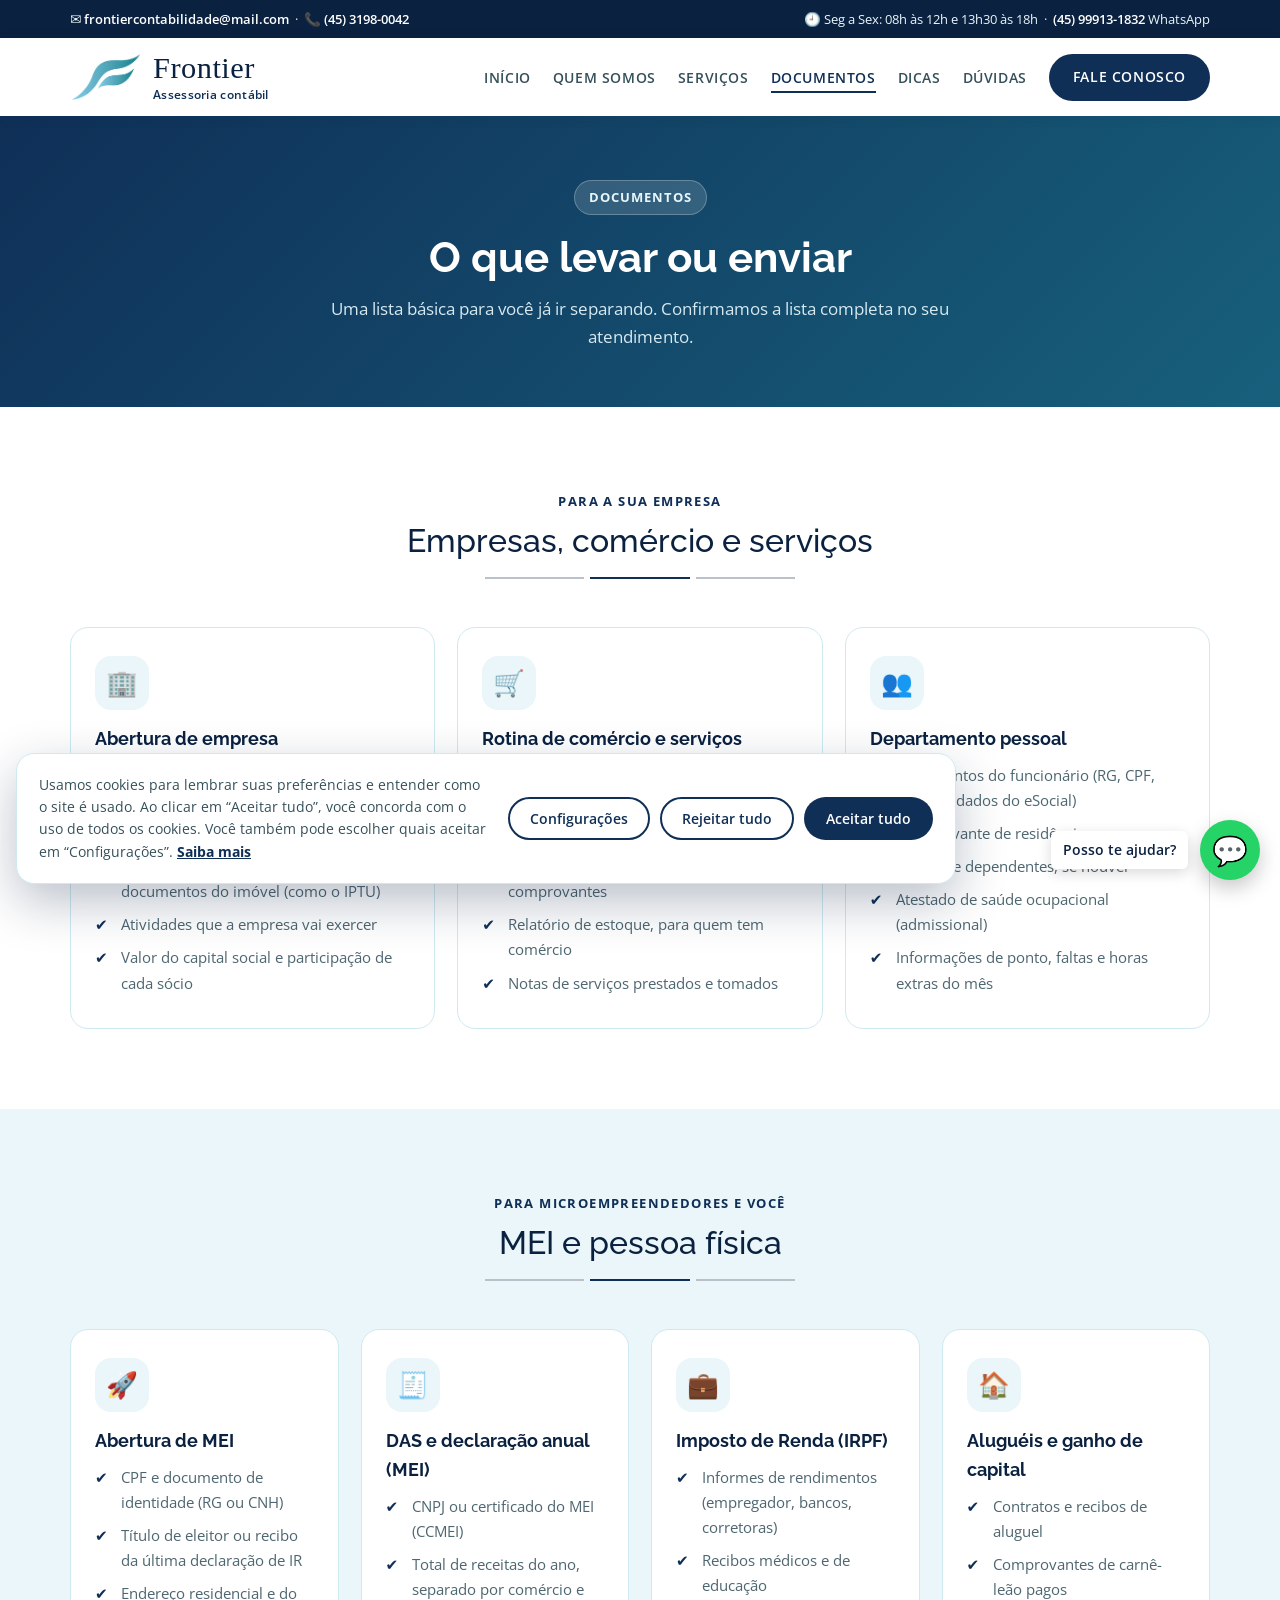
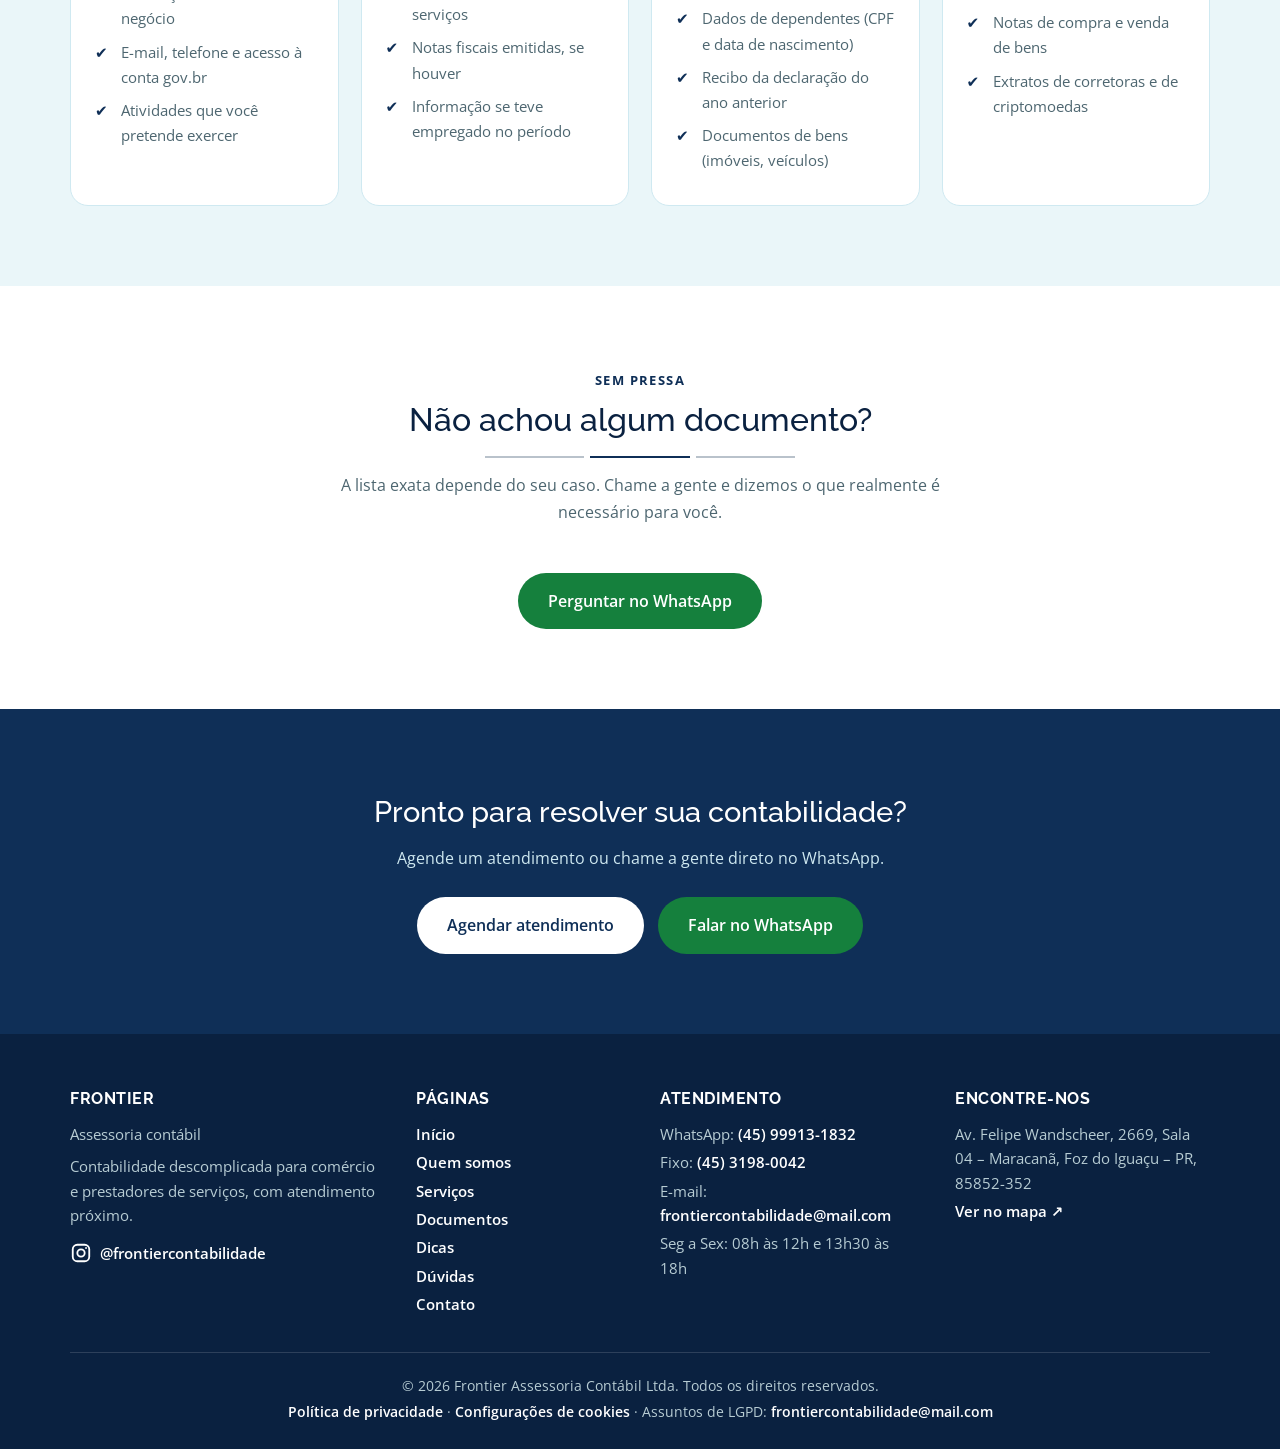
<file: documentos.html>
<!DOCTYPE html>
<html lang="pt-BR">
<head>
  <meta charset="UTF-8" />
  <meta name="viewport" content="width=device-width, initial-scale=1.0" />
  <title>Documentos necessários | Frontier Assessoria Contábil</title>
  <meta name="description" content="Lista básica de documentos para abrir empresa, manter a rotina contábil e fiscal, departamento pessoal, MEI e Imposto de Renda." />
  <meta name="theme-color" content="#0f2f57" />
  <link rel="icon" type="image/png" href="images/favicon.png" />
  <meta property="og:type" content="website" />
  <meta property="og:locale" content="pt_BR" />
  <meta property="og:title" content="Documentos necessários | Frontier Assessoria Contábil" />
  <meta property="og:description" content="Lista básica de documentos para abrir empresa, manter a rotina contábil e fiscal, departamento pessoal, MEI e Imposto de Renda." />
  <link rel="preconnect" href="https://fonts.googleapis.com">
  <link href="https://fonts.googleapis.com/css2?family=Open+Sans:wght@400;600;700&family=Raleway:wght@400;500;700&display=swap" rel="stylesheet">
  <link rel="stylesheet" href="styles.css" />
</head>
<body>
  <a href="#conteudo" class="skip-link">Pular para o conteúdo</a>

  <div class="topbar">
    <div class="container">
      <span>✉️ <a href="mailto:frontiercontabilidade@mail.com">frontiercontabilidade@mail.com</a> &nbsp;·&nbsp; 📞 <a href="tel:+554531980042">(45) 3198-0042</a></span>
      <span>🕘 Seg a Sex: 08h às 12h e 13h30 às 18h &nbsp;·&nbsp; <a href="#" class="js-whatsapp">(45) 99913-1832</a> WhatsApp</span>
    </div>
  </div>

  <header>
    <div class="container nav">
      <a href="index.html" class="logo" aria-label="Frontier Assessoria Contábil - início">
        <span class="logo-mark" aria-hidden="true"></span>
        <span class="logo-text"><strong>Frontier</strong><small>Assessoria contábil</small></span>
      </a>
      <button class="menu-toggle" id="menuToggle" aria-label="Abrir menu" aria-expanded="false" aria-controls="menu">☰</button>
      <ul id="menu"><li><a href="index.html">Início</a></li><li><a href="sobre.html">Quem somos</a></li><li><a href="servicos.html">Serviços</a></li><li><a href="documentos.html" aria-current="page">Documentos</a></li><li><a href="dicas.html">Dicas</a></li><li><a href="duvidas.html">Dúvidas</a></li><li><a href="contato.html" class="btn btn-primary" style="padding:10px 22px">Fale conosco</a></li></ul>
    </div>
  </header>

  <main id="conteudo">
    <section class="page-hero"><div class="container"><span class="eyebrow">Documentos</span><h1>O que levar ou enviar</h1><p>Uma lista básica para você já ir separando. Confirmamos a lista completa no seu atendimento.</p></div></section>
    <section><div class="container">
      <div class="section-title"><span>Para a sua empresa</span><h2>Empresas, comércio e serviços</h2></div>
      <div class="tiles">
        <div class="tile static"><div class="icon" aria-hidden="true">🏢</div><h3>Abertura de empresa</h3><ul class="checklist"><li>Documento de identidade e CPF de todos os sócios</li><li>Comprovante de residência dos sócios</li><li>Endereço do estabelecimento e documentos do imóvel (como o IPTU)</li><li>Atividades que a empresa vai exercer</li><li>Valor do capital social e participação de cada sócio</li></ul></div>
        <div class="tile static"><div class="icon" aria-hidden="true">🛒</div><h3>Rotina de comércio e serviços</h3><ul class="checklist"><li>Notas fiscais de compra e de venda (entradas e saídas)</li><li>Extratos bancários e relatórios de cartões</li><li>Despesas e contas a pagar com comprovantes</li><li>Relatório de estoque, para quem tem comércio</li><li>Notas de serviços prestados e tomados</li></ul></div>
        <div class="tile static"><div class="icon" aria-hidden="true">👥</div><h3>Departamento pessoal</h3><ul class="checklist"><li>Documentos do funcionário (RG, CPF, CTPS ou dados do eSocial)</li><li>Comprovante de residência</li><li>Dados de dependentes, se houver</li><li>Atestado de saúde ocupacional (admissional)</li><li>Informações de ponto, faltas e horas extras do mês</li></ul></div>
      </div>
    </div></section>
    <section class="soft-bg"><div class="container">
      <div class="section-title"><span>Para microempreendedores e você</span><h2>MEI e pessoa física</h2></div>
      <div class="tiles">
        <div class="tile static"><div class="icon" aria-hidden="true">🚀</div><h3>Abertura de MEI</h3><ul class="checklist"><li>CPF e documento de identidade (RG ou CNH)</li><li>Título de eleitor ou recibo da última declaração de IR</li><li>Endereço residencial e do negócio</li><li>E-mail, telefone e acesso à conta gov.br</li><li>Atividades que você pretende exercer</li></ul></div>
        <div class="tile static"><div class="icon" aria-hidden="true">🧾</div><h3>DAS e declaração anual (MEI)</h3><ul class="checklist"><li>CNPJ ou certificado do MEI (CCMEI)</li><li>Total de receitas do ano, separado por comércio e serviços</li><li>Notas fiscais emitidas, se houver</li><li>Informação se teve empregado no período</li></ul></div>
        <div class="tile static"><div class="icon" aria-hidden="true">💼</div><h3>Imposto de Renda (IRPF)</h3><ul class="checklist"><li>Informes de rendimentos (empregador, bancos, corretoras)</li><li>Recibos médicos e de educação</li><li>Dados de dependentes (CPF e data de nascimento)</li><li>Recibo da declaração do ano anterior</li><li>Documentos de bens (imóveis, veículos)</li></ul></div>
        <div class="tile static"><div class="icon" aria-hidden="true">🏠</div><h3>Aluguéis e ganho de capital</h3><ul class="checklist"><li>Contratos e recibos de aluguel</li><li>Comprovantes de carnê-leão pagos</li><li>Notas de compra e venda de bens</li><li>Extratos de corretoras e de criptomoedas</li></ul></div>
      </div>
    </div></section>
    <section><div class="container" style="text-align:center;max-width:720px">
      <div class="section-title"><span>Sem pressa</span><h2>Não achou algum documento?</h2><p>A lista exata depende do seu caso. Chame a gente e dizemos o que realmente é necessário para você.</p></div>
      <a href="#" class="btn btn-green js-whatsapp">Perguntar no WhatsApp</a>
    </div></section>
    <section class="cta-band"><div class="container">
      <h2>Pronto para resolver sua contabilidade?</h2>
      <p>Agende um atendimento ou chame a gente direto no WhatsApp.</p>
      <div class="hero-buttons"><a href="contato.html" class="btn btn-light">Agendar atendimento</a><a href="#" class="btn btn-green js-whatsapp">Falar no WhatsApp</a></div>
    </div></section>
  </main>

  <footer>
    <div class="container">
      <div class="footer-grid">
        <div>
          <h4>Frontier</h4>
          <p>Assessoria contábil</p>
          <p style="margin-top:8px">Contabilidade descomplicada para comércio e prestadores de serviços, com atendimento próximo.</p>
          <p class="social"><a href="https://www.instagram.com/frontiercontabilidade/" target="_blank" rel="noopener" aria-label="Instagram da Frontier"><svg viewBox="0 0 24 24" width="22" height="22" fill="none" stroke="currentColor" stroke-width="2" aria-hidden="true"><rect x="3" y="3" width="18" height="18" rx="5"/><circle cx="12" cy="12" r="4"/><circle cx="17.5" cy="6.5" r="1" fill="currentColor" stroke="none"/></svg><span>@frontiercontabilidade</span></a></p>
        </div>
        <div><h4>Páginas</h4><p><a href="index.html">Início</a></p><p><a href="sobre.html">Quem somos</a></p><p><a href="servicos.html">Serviços</a></p><p><a href="documentos.html">Documentos</a></p><p><a href="dicas.html">Dicas</a></p><p><a href="duvidas.html">Dúvidas</a></p><p><a href="contato.html">Contato</a></p></div>
        <div>
          <h4>Atendimento</h4>
          <p>WhatsApp: <a href="#" class="js-whatsapp">(45) 99913-1832</a></p>
          <p>Fixo: <a href="tel:+554531980042">(45) 3198-0042</a></p>
          <p>E-mail: <a href="mailto:frontiercontabilidade@mail.com">frontiercontabilidade@mail.com</a></p>
          <p>Seg a Sex: 08h às 12h e 13h30 às 18h</p>
        </div>
        <div>
          <h4>Encontre-nos</h4>
          <p class="js-endereco"></p>
          <p><a href="#" class="js-mapa" target="_blank" rel="noopener">Ver no mapa ↗</a></p>
        </div>
      </div>
      <div class="footer-bottom">© <span id="ano"></span> Frontier Assessoria Contábil Ltda. Todos os direitos reservados.<br>
        <a href="politica-de-privacidade.html">Política de privacidade</a> · <button type="button" class="link-btn" id="abrirCookies">Configurações de cookies</button> · Assuntos de LGPD: <a href="mailto:frontiercontabilidade@mail.com">frontiercontabilidade@mail.com</a></div>
    </div>
  </footer>

  <a class="whatsapp js-whatsapp" href="#" aria-label="Falar no WhatsApp">💬</a>
  <script src="script.js"></script>
</body>
</html>
</file>
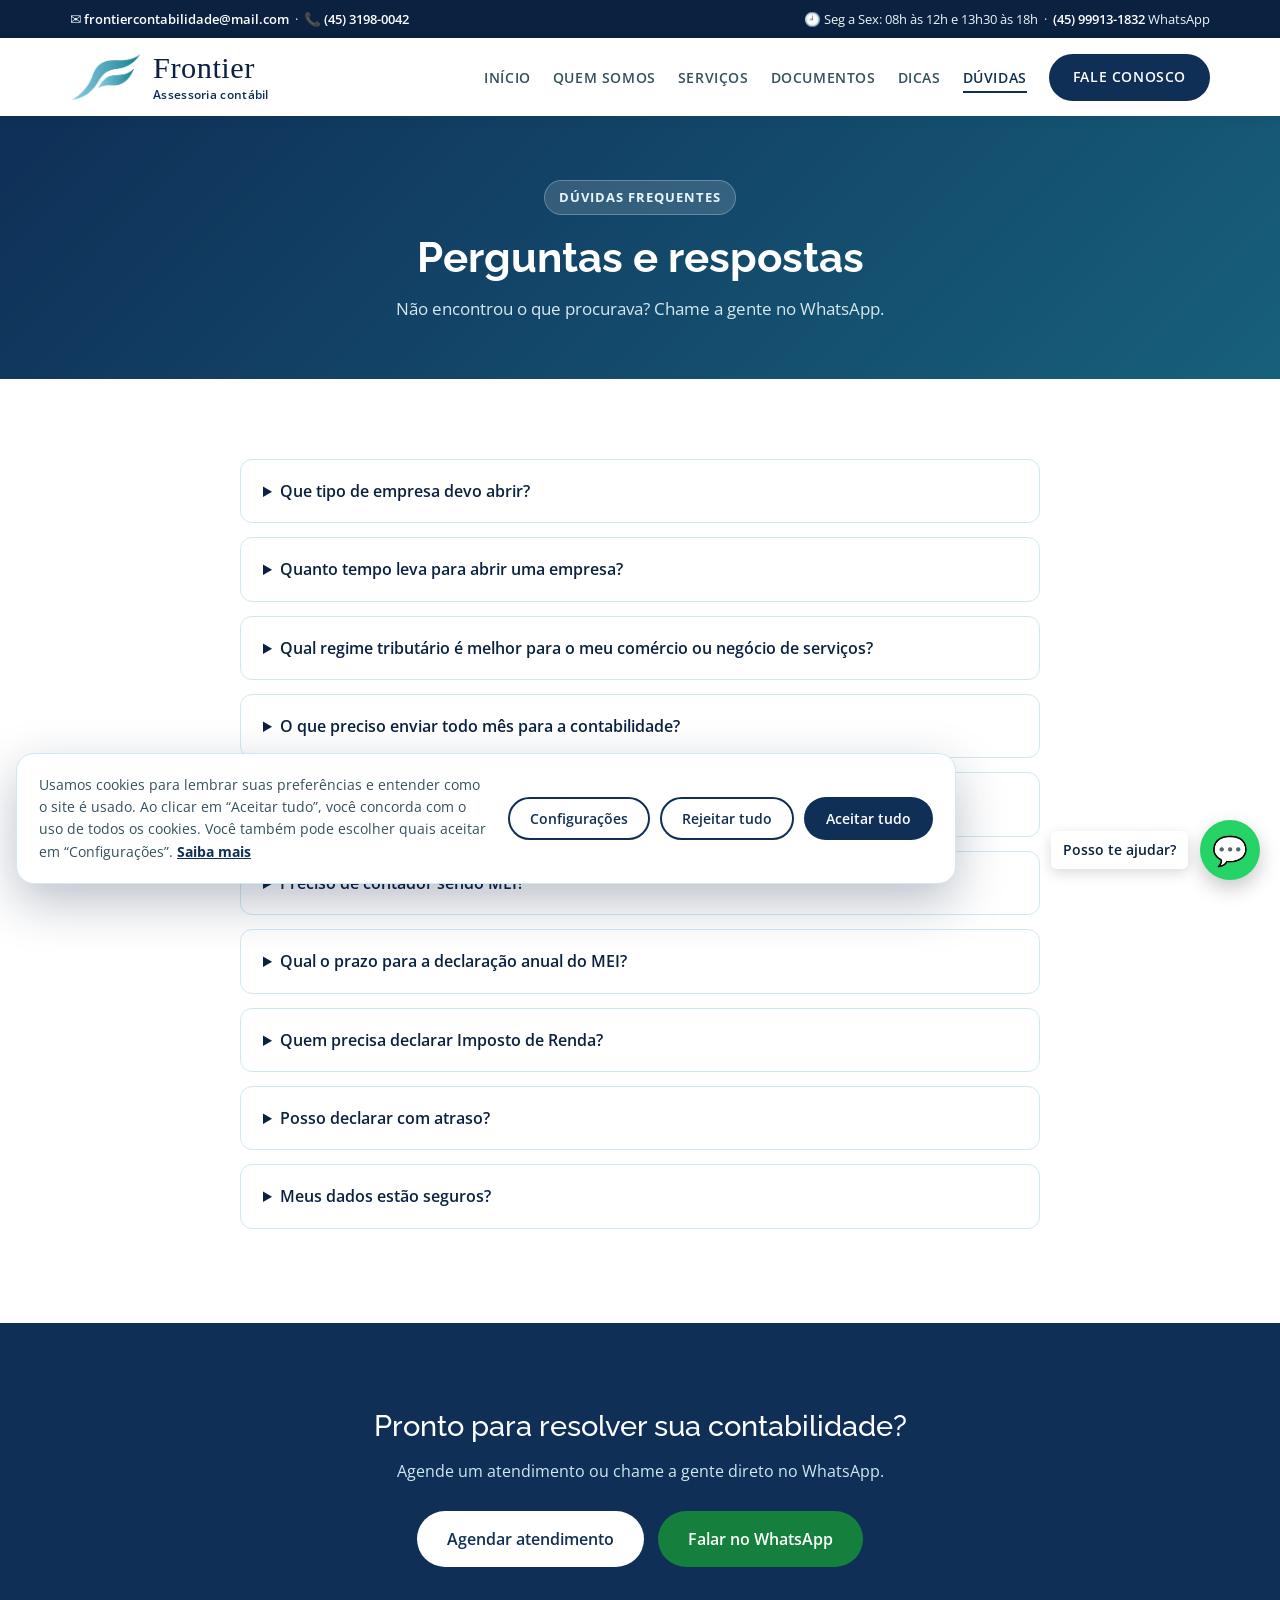
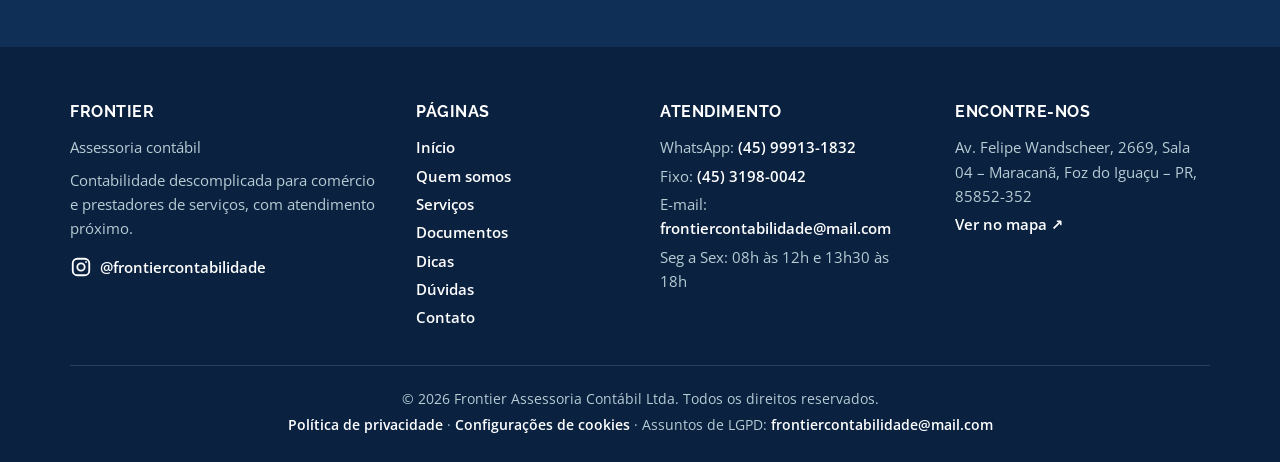
<file: duvidas.html>
<!DOCTYPE html>
<html lang="pt-BR">
<head>
  <meta charset="UTF-8" />
  <meta name="viewport" content="width=device-width, initial-scale=1.0" />
  <title>Dúvidas frequentes | Frontier Assessoria Contábil</title>
  <meta name="description" content="Perguntas e respostas sobre abertura de empresas, contabilidade para comércio e serviços, MEI, Imposto de Renda e proteção de dados." />
  <meta name="theme-color" content="#0f2f57" />
  <link rel="icon" type="image/png" href="images/favicon.png" />
  <meta property="og:type" content="website" />
  <meta property="og:locale" content="pt_BR" />
  <meta property="og:title" content="Dúvidas frequentes | Frontier Assessoria Contábil" />
  <meta property="og:description" content="Perguntas e respostas sobre abertura de empresas, contabilidade para comércio e serviços, MEI, Imposto de Renda e proteção de dados." />
  <link rel="preconnect" href="https://fonts.googleapis.com">
  <link href="https://fonts.googleapis.com/css2?family=Open+Sans:wght@400;600;700&family=Raleway:wght@400;500;700&display=swap" rel="stylesheet">
  <link rel="stylesheet" href="styles.css" />
</head>
<body>
  <a href="#conteudo" class="skip-link">Pular para o conteúdo</a>

  <div class="topbar">
    <div class="container">
      <span>✉️ <a href="mailto:frontiercontabilidade@mail.com">frontiercontabilidade@mail.com</a> &nbsp;·&nbsp; 📞 <a href="tel:+554531980042">(45) 3198-0042</a></span>
      <span>🕘 Seg a Sex: 08h às 12h e 13h30 às 18h &nbsp;·&nbsp; <a href="#" class="js-whatsapp">(45) 99913-1832</a> WhatsApp</span>
    </div>
  </div>

  <header>
    <div class="container nav">
      <a href="index.html" class="logo" aria-label="Frontier Assessoria Contábil - início">
        <span class="logo-mark" aria-hidden="true"></span>
        <span class="logo-text"><strong>Frontier</strong><small>Assessoria contábil</small></span>
      </a>
      <button class="menu-toggle" id="menuToggle" aria-label="Abrir menu" aria-expanded="false" aria-controls="menu">☰</button>
      <ul id="menu"><li><a href="index.html">Início</a></li><li><a href="sobre.html">Quem somos</a></li><li><a href="servicos.html">Serviços</a></li><li><a href="documentos.html">Documentos</a></li><li><a href="dicas.html">Dicas</a></li><li><a href="duvidas.html" aria-current="page">Dúvidas</a></li><li><a href="contato.html" class="btn btn-primary" style="padding:10px 22px">Fale conosco</a></li></ul>
    </div>
  </header>

  <main id="conteudo">
    <section class="page-hero"><div class="container"><span class="eyebrow">Dúvidas frequentes</span><h1>Perguntas e respostas</h1><p>Não encontrou o que procurava? Chame a gente no WhatsApp.</p></div></section>
    <section><div class="container"><div class="faq"><details><summary>Que tipo de empresa devo abrir?</summary><p>Depende da atividade, do número de sócios e da previsão de faturamento. Analisamos o seu caso e ajudamos a escolher a natureza jurídica e o regime tributário mais adequados, sempre com foco em economia tributária.</p></details><details><summary>Quanto tempo leva para abrir uma empresa?</summary><p>O prazo varia conforme o tipo de empresa, a atividade e os órgãos envolvidos. Na análise inicial informamos uma estimativa para o seu caso.</p></details><details><summary>Qual regime tributário é melhor para o meu comércio ou negócio de serviços?</summary><p>Não existe uma resposta única: depende do faturamento, das despesas, da folha e da atividade. Fazemos a comparação entre os regimes para você decidir com segurança.</p></details><details><summary>O que preciso enviar todo mês para a contabilidade?</summary><p>Em geral, notas fiscais de compra e venda, extratos bancários, relatórios de cartões e comprovantes de despesas. Quem tem comércio também envia o controle de estoque. Passamos a lista certa para o seu negócio.</p></details><details><summary>Vocês cuidam dos funcionários da minha empresa?</summary><p>Sim, o departamento pessoal cuida de admissões, folha de pagamento, férias e demais rotinas trabalhistas.</p></details><details><summary>Preciso de contador sendo MEI?</summary><p>Não é obrigatório, mas um contador ajuda a evitar multas, manter o CNPJ regular e orientar sobre limite de faturamento e quando migrar para ME.</p></details><details><summary>Qual o prazo para a declaração anual do MEI?</summary><p>A DASN-SIMEI deve ser enviada anualmente, normalmente até 31 de maio. Confirme sempre as datas oficiais no Portal do Simples Nacional.</p></details><details><summary>Quem precisa declarar Imposto de Renda?</summary><p>As regras mudam a cada ano (limite de rendimentos, bens, ganhos de capital etc.). Consulte a Receita Federal ou fale com a gente para verificar o seu caso.</p></details><details><summary>Posso declarar com atraso?</summary><p>Sim, mas pode haver multa. Quanto antes regularizar, menor o problema. Entre em contato para avaliarmos sua situação.</p></details><details><summary>Meus dados estão seguros?</summary><p>Sim. Tratamos todas as informações com sigilo e de acordo com a LGPD.</p></details></div></div></section>
    <section class="cta-band"><div class="container">
      <h2>Pronto para resolver sua contabilidade?</h2>
      <p>Agende um atendimento ou chame a gente direto no WhatsApp.</p>
      <div class="hero-buttons"><a href="contato.html" class="btn btn-light">Agendar atendimento</a><a href="#" class="btn btn-green js-whatsapp">Falar no WhatsApp</a></div>
    </div></section>
  </main>

  <footer>
    <div class="container">
      <div class="footer-grid">
        <div>
          <h4>Frontier</h4>
          <p>Assessoria contábil</p>
          <p style="margin-top:8px">Contabilidade descomplicada para comércio e prestadores de serviços, com atendimento próximo.</p>
          <p class="social"><a href="https://www.instagram.com/frontiercontabilidade/" target="_blank" rel="noopener" aria-label="Instagram da Frontier"><svg viewBox="0 0 24 24" width="22" height="22" fill="none" stroke="currentColor" stroke-width="2" aria-hidden="true"><rect x="3" y="3" width="18" height="18" rx="5"/><circle cx="12" cy="12" r="4"/><circle cx="17.5" cy="6.5" r="1" fill="currentColor" stroke="none"/></svg><span>@frontiercontabilidade</span></a></p>
        </div>
        <div><h4>Páginas</h4><p><a href="index.html">Início</a></p><p><a href="sobre.html">Quem somos</a></p><p><a href="servicos.html">Serviços</a></p><p><a href="documentos.html">Documentos</a></p><p><a href="dicas.html">Dicas</a></p><p><a href="duvidas.html">Dúvidas</a></p><p><a href="contato.html">Contato</a></p></div>
        <div>
          <h4>Atendimento</h4>
          <p>WhatsApp: <a href="#" class="js-whatsapp">(45) 99913-1832</a></p>
          <p>Fixo: <a href="tel:+554531980042">(45) 3198-0042</a></p>
          <p>E-mail: <a href="mailto:frontiercontabilidade@mail.com">frontiercontabilidade@mail.com</a></p>
          <p>Seg a Sex: 08h às 12h e 13h30 às 18h</p>
        </div>
        <div>
          <h4>Encontre-nos</h4>
          <p class="js-endereco"></p>
          <p><a href="#" class="js-mapa" target="_blank" rel="noopener">Ver no mapa ↗</a></p>
        </div>
      </div>
      <div class="footer-bottom">© <span id="ano"></span> Frontier Assessoria Contábil Ltda. Todos os direitos reservados.<br>
        <a href="politica-de-privacidade.html">Política de privacidade</a> · <button type="button" class="link-btn" id="abrirCookies">Configurações de cookies</button> · Assuntos de LGPD: <a href="mailto:frontiercontabilidade@mail.com">frontiercontabilidade@mail.com</a></div>
    </div>
  </footer>

  <a class="whatsapp js-whatsapp" href="#" aria-label="Falar no WhatsApp">💬</a>
  <script src="script.js"></script>
</body>
</html>
</file>
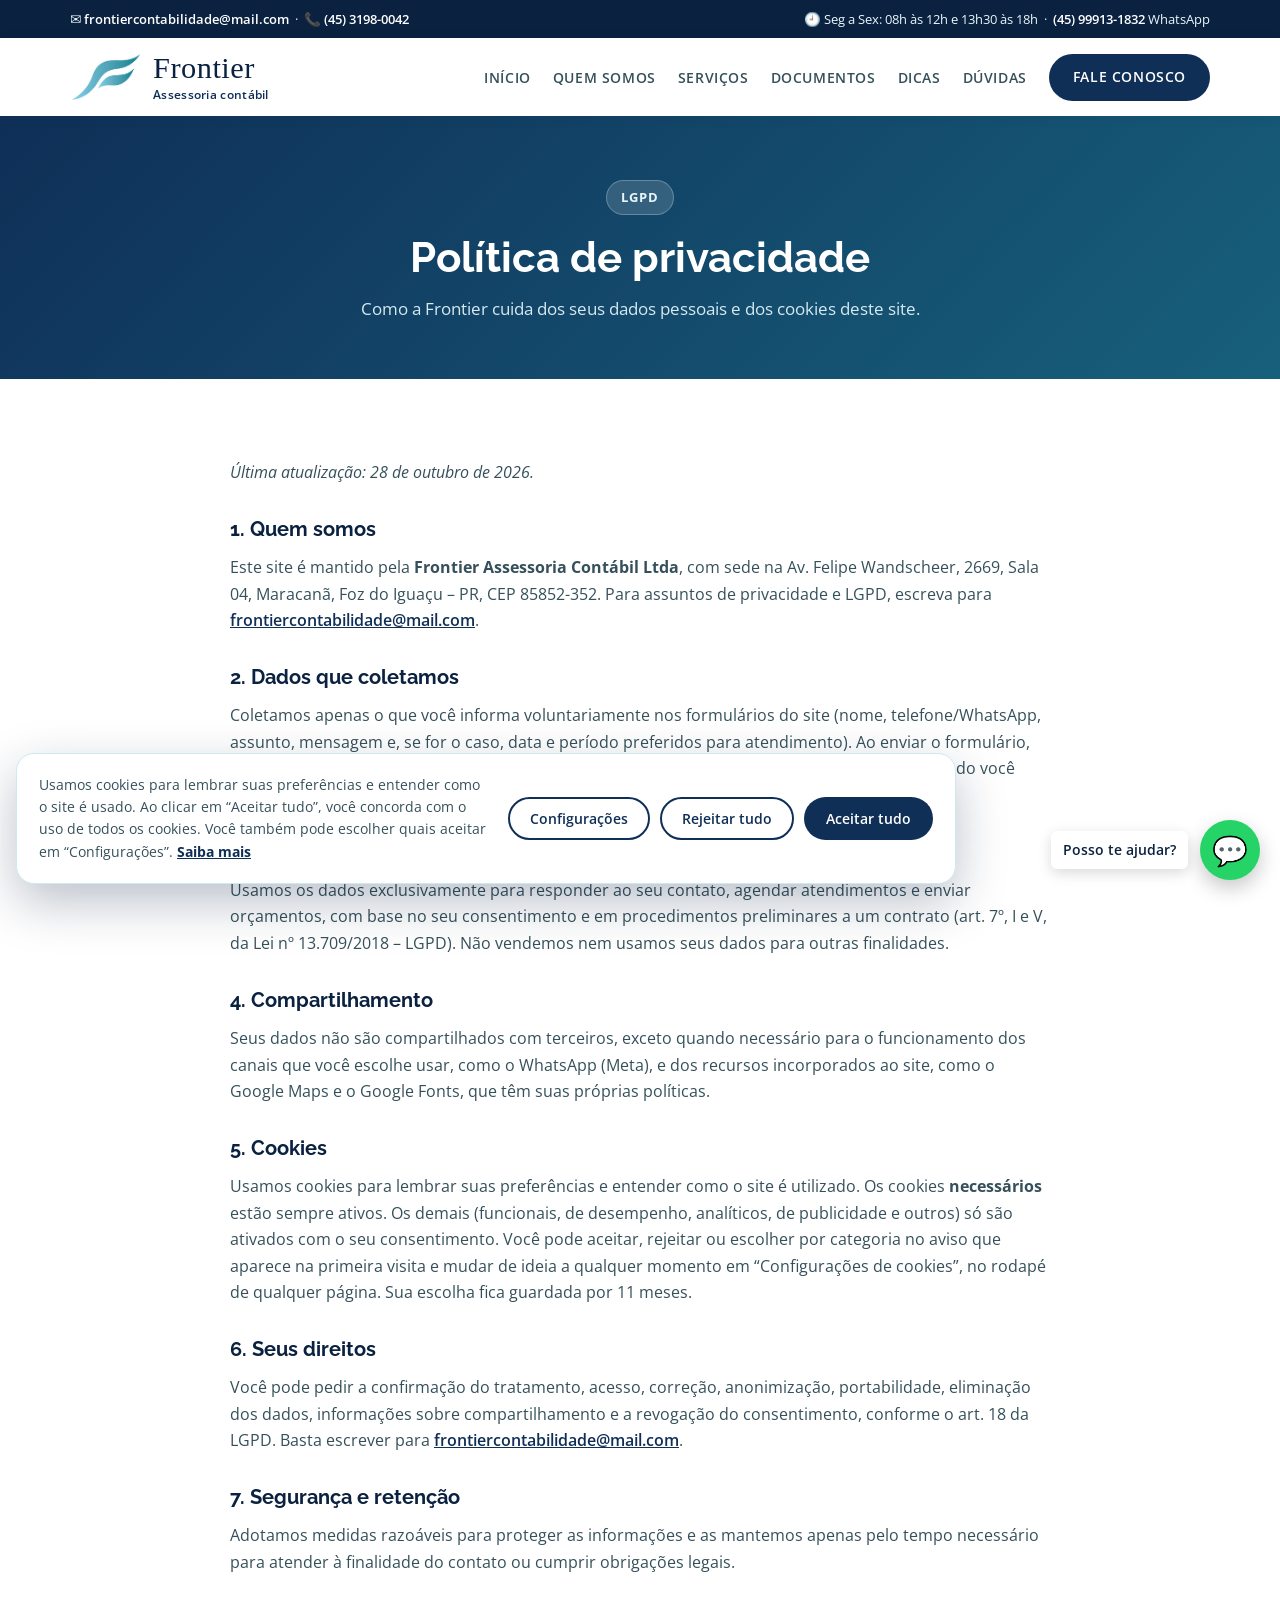
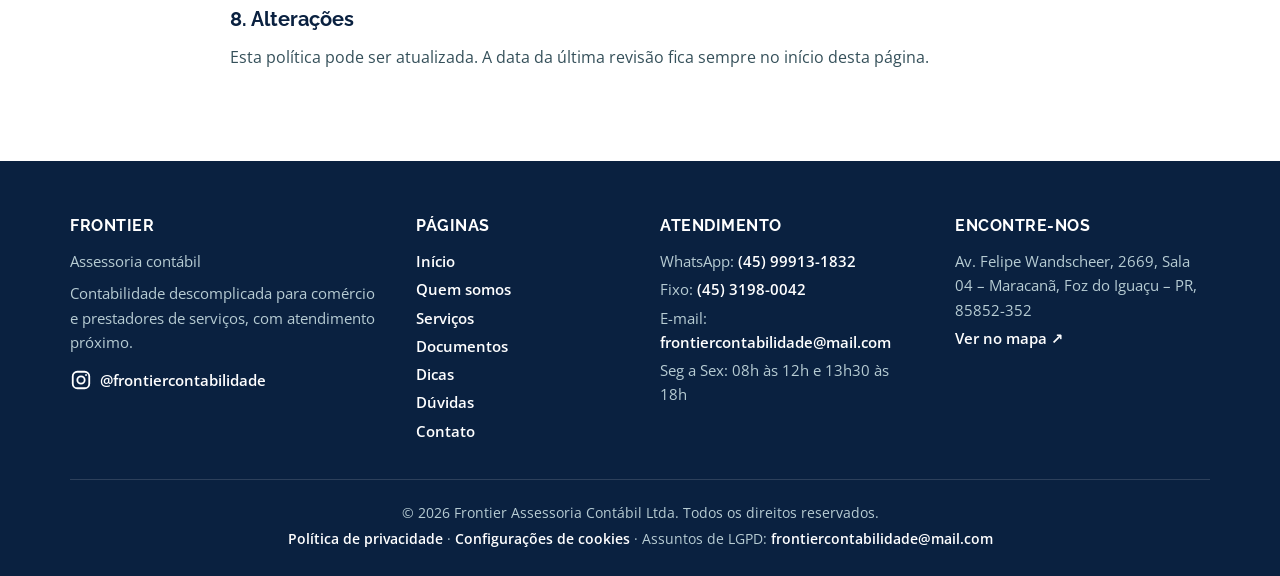
<file: politica-de-privacidade.html>
<!DOCTYPE html>
<html lang="pt-BR">
<head>
  <meta charset="UTF-8" />
  <meta name="viewport" content="width=device-width, initial-scale=1.0" />
  <title>Política de privacidade | Frontier Assessoria Contábil</title>
  <meta name="description" content="Política de privacidade e uso de cookies da Frontier Assessoria Contábil, conforme a LGPD." />
  <meta name="theme-color" content="#0f2f57" />
  <link rel="icon" type="image/png" href="images/favicon.png" />
  <meta property="og:type" content="website" />
  <meta property="og:locale" content="pt_BR" />
  <meta property="og:title" content="Política de privacidade | Frontier Assessoria Contábil" />
  <meta property="og:description" content="Política de privacidade e uso de cookies da Frontier Assessoria Contábil, conforme a LGPD." />
  <link rel="preconnect" href="https://fonts.googleapis.com">
  <link href="https://fonts.googleapis.com/css2?family=Open+Sans:wght@400;600;700&family=Raleway:wght@400;500;700&display=swap" rel="stylesheet">
  <link rel="stylesheet" href="styles.css" />
</head>
<body>
  <a href="#conteudo" class="skip-link">Pular para o conteúdo</a>

  <div class="topbar">
    <div class="container">
      <span>✉️ <a href="mailto:frontiercontabilidade@mail.com">frontiercontabilidade@mail.com</a> &nbsp;·&nbsp; 📞 <a href="tel:+554531980042">(45) 3198-0042</a></span>
      <span>🕘 Seg a Sex: 08h às 12h e 13h30 às 18h &nbsp;·&nbsp; <a href="#" class="js-whatsapp">(45) 99913-1832</a> WhatsApp</span>
    </div>
  </div>

  <header>
    <div class="container nav">
      <a href="index.html" class="logo" aria-label="Frontier Assessoria Contábil - início">
        <span class="logo-mark" aria-hidden="true"></span>
        <span class="logo-text"><strong>Frontier</strong><small>Assessoria contábil</small></span>
      </a>
      <button class="menu-toggle" id="menuToggle" aria-label="Abrir menu" aria-expanded="false" aria-controls="menu">☰</button>
      <ul id="menu"><li><a href="index.html">Início</a></li><li><a href="sobre.html">Quem somos</a></li><li><a href="servicos.html">Serviços</a></li><li><a href="documentos.html">Documentos</a></li><li><a href="dicas.html">Dicas</a></li><li><a href="duvidas.html">Dúvidas</a></li><li><a href="contato.html" class="btn btn-primary" style="padding:10px 22px">Fale conosco</a></li></ul>
    </div>
  </header>

  <main id="conteudo">
    <section class="page-hero"><div class="container"><span class="eyebrow">LGPD</span><h1>Política de privacidade</h1><p>Como a Frontier cuida dos seus dados pessoais e dos cookies deste site.</p></div></section>
    <section><div class="container prose">
      <p><em>Última atualização: 28 de outubro de 2026.</em></p>
      <h2>1. Quem somos</h2>
      <p>Este site é mantido pela <strong>Frontier Assessoria Contábil Ltda</strong>, com sede na Av. Felipe Wandscheer, 2669, Sala 04, Maracanã, Foz do Iguaçu – PR, CEP 85852-352. Para assuntos de privacidade e LGPD, escreva para <a href="mailto:frontiercontabilidade@mail.com">frontiercontabilidade@mail.com</a>.</p>
      <h2>2. Dados que coletamos</h2>
      <p>Coletamos apenas o que você informa voluntariamente nos formulários do site (nome, telefone/WhatsApp, assunto, mensagem e, se for o caso, data e período preferidos para atendimento). Ao enviar o formulário, abrimos uma conversa no WhatsApp com a mensagem já preenchida; o envio só acontece quando você confirma dentro do próprio WhatsApp.</p>
      <h2>3. Para que usamos</h2>
      <p>Usamos os dados exclusivamente para responder ao seu contato, agendar atendimentos e enviar orçamentos, com base no seu consentimento e em procedimentos preliminares a um contrato (art. 7º, I e V, da Lei nº 13.709/2018 – LGPD). Não vendemos nem usamos seus dados para outras finalidades.</p>
      <h2>4. Compartilhamento</h2>
      <p>Seus dados não são compartilhados com terceiros, exceto quando necessário para o funcionamento dos canais que você escolhe usar, como o WhatsApp (Meta), e dos recursos incorporados ao site, como o Google Maps e o Google Fonts, que têm suas próprias políticas.</p>
      <h2>5. Cookies</h2>
      <p>Usamos cookies para lembrar suas preferências e entender como o site é utilizado. Os cookies <strong>necessários</strong> estão sempre ativos. Os demais (funcionais, de desempenho, analíticos, de publicidade e outros) só são ativados com o seu consentimento. Você pode aceitar, rejeitar ou escolher por categoria no aviso que aparece na primeira visita e mudar de ideia a qualquer momento em “Configurações de cookies”, no rodapé de qualquer página. Sua escolha fica guardada por 11 meses.</p>
      <h2>6. Seus direitos</h2>
      <p>Você pode pedir a confirmação do tratamento, acesso, correção, anonimização, portabilidade, eliminação dos dados, informações sobre compartilhamento e a revogação do consentimento, conforme o art. 18 da LGPD. Basta escrever para <a href="mailto:frontiercontabilidade@mail.com">frontiercontabilidade@mail.com</a>.</p>
      <h2>7. Segurança e retenção</h2>
      <p>Adotamos medidas razoáveis para proteger as informações e as mantemos apenas pelo tempo necessário para atender à finalidade do contato ou cumprir obrigações legais.</p>
      <h2>8. Alterações</h2>
      <p>Esta política pode ser atualizada. A data da última revisão fica sempre no início desta página.</p>
    </div></section>
</main>

  <footer>
    <div class="container">
      <div class="footer-grid">
        <div>
          <h4>Frontier</h4>
          <p>Assessoria contábil</p>
          <p style="margin-top:8px">Contabilidade descomplicada para comércio e prestadores de serviços, com atendimento próximo.</p>
          <p class="social"><a href="https://www.instagram.com/frontiercontabilidade/" target="_blank" rel="noopener" aria-label="Instagram da Frontier"><svg viewBox="0 0 24 24" width="22" height="22" fill="none" stroke="currentColor" stroke-width="2" aria-hidden="true"><rect x="3" y="3" width="18" height="18" rx="5"/><circle cx="12" cy="12" r="4"/><circle cx="17.5" cy="6.5" r="1" fill="currentColor" stroke="none"/></svg><span>@frontiercontabilidade</span></a></p>
        </div>
        <div><h4>Páginas</h4><p><a href="index.html">Início</a></p><p><a href="sobre.html">Quem somos</a></p><p><a href="servicos.html">Serviços</a></p><p><a href="documentos.html">Documentos</a></p><p><a href="dicas.html">Dicas</a></p><p><a href="duvidas.html">Dúvidas</a></p><p><a href="contato.html">Contato</a></p></div>
        <div>
          <h4>Atendimento</h4>
          <p>WhatsApp: <a href="#" class="js-whatsapp">(45) 99913-1832</a></p>
          <p>Fixo: <a href="tel:+554531980042">(45) 3198-0042</a></p>
          <p>E-mail: <a href="mailto:frontiercontabilidade@mail.com">frontiercontabilidade@mail.com</a></p>
          <p>Seg a Sex: 08h às 12h e 13h30 às 18h</p>
        </div>
        <div>
          <h4>Encontre-nos</h4>
          <p class="js-endereco"></p>
          <p><a href="#" class="js-mapa" target="_blank" rel="noopener">Ver no mapa ↗</a></p>
        </div>
      </div>
      <div class="footer-bottom">© <span id="ano"></span> Frontier Assessoria Contábil Ltda. Todos os direitos reservados.<br>
        <a href="politica-de-privacidade.html">Política de privacidade</a> · <button type="button" class="link-btn" id="abrirCookies">Configurações de cookies</button> · Assuntos de LGPD: <a href="mailto:frontiercontabilidade@mail.com">frontiercontabilidade@mail.com</a></div>
    </div>
  </footer>

  <a class="whatsapp js-whatsapp" href="#" aria-label="Falar no WhatsApp">💬</a>
  <script src="script.js"></script>
</body>
</html>
</file>
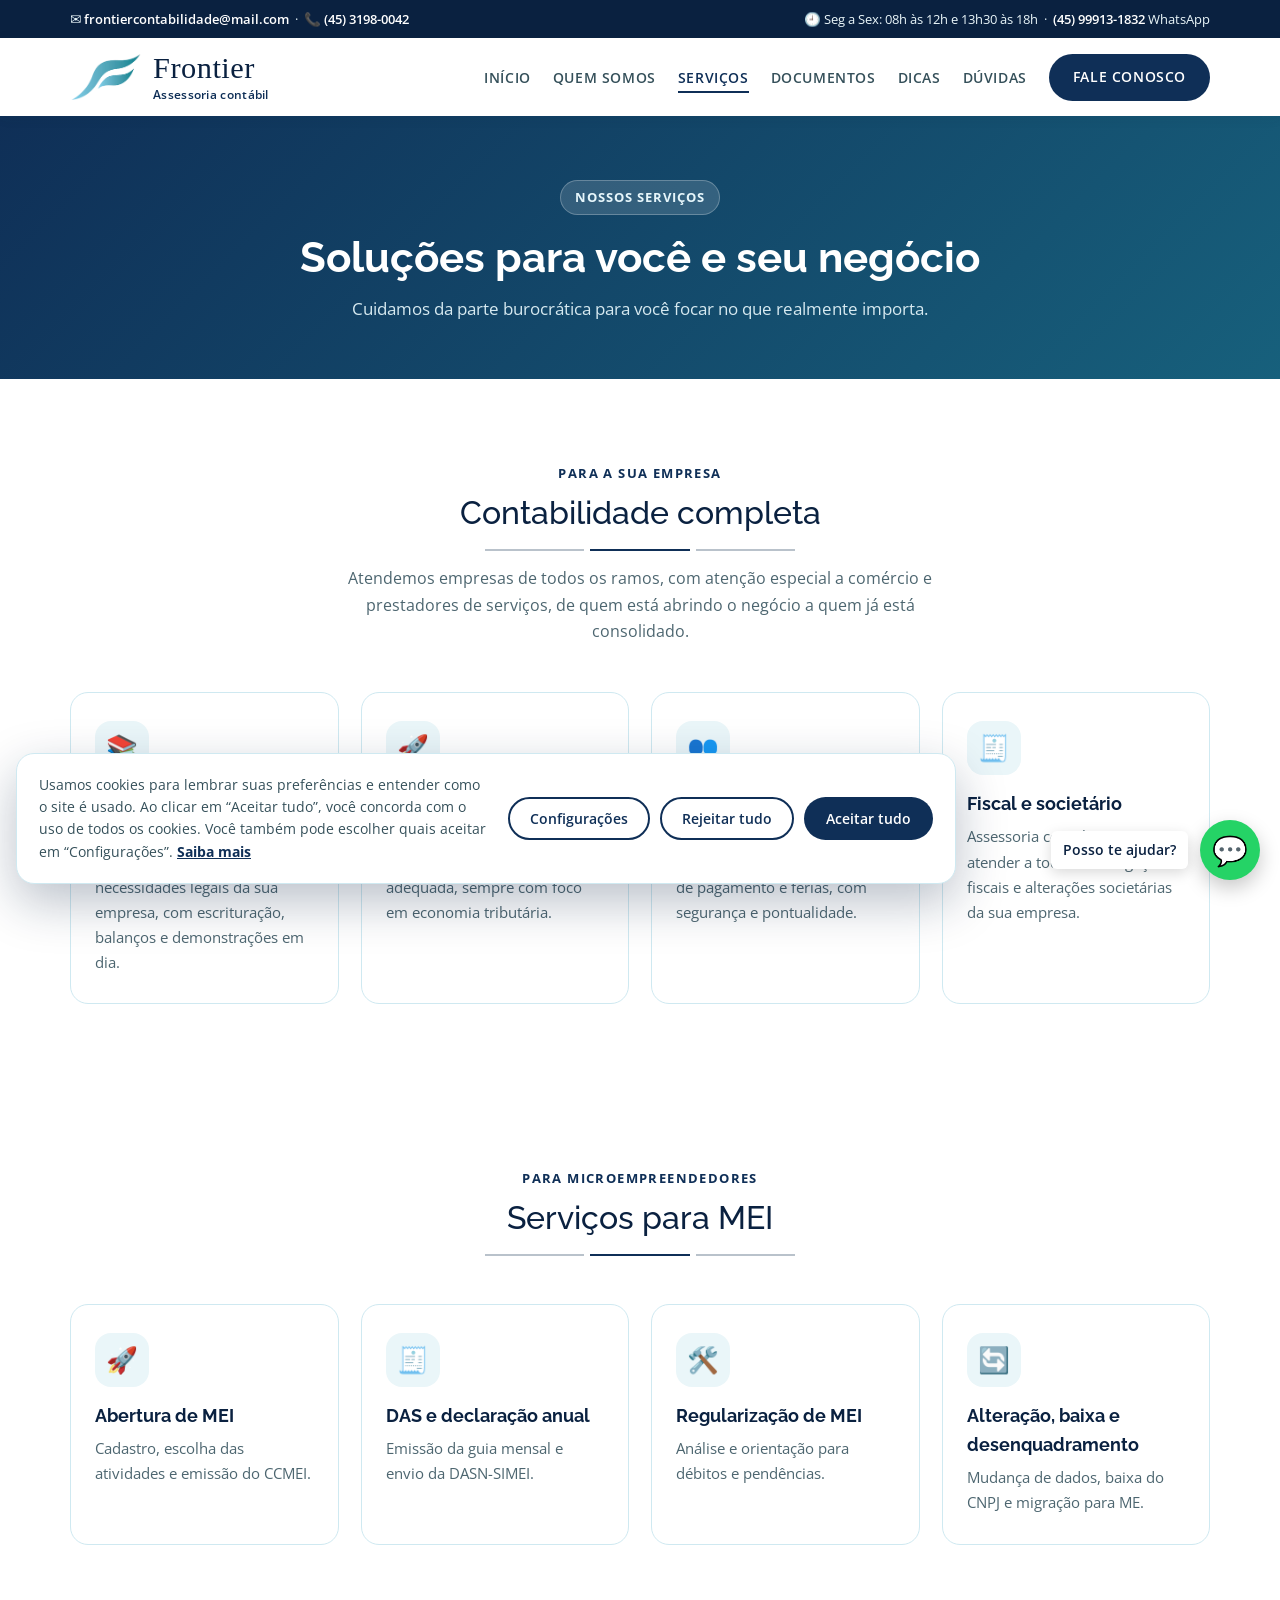
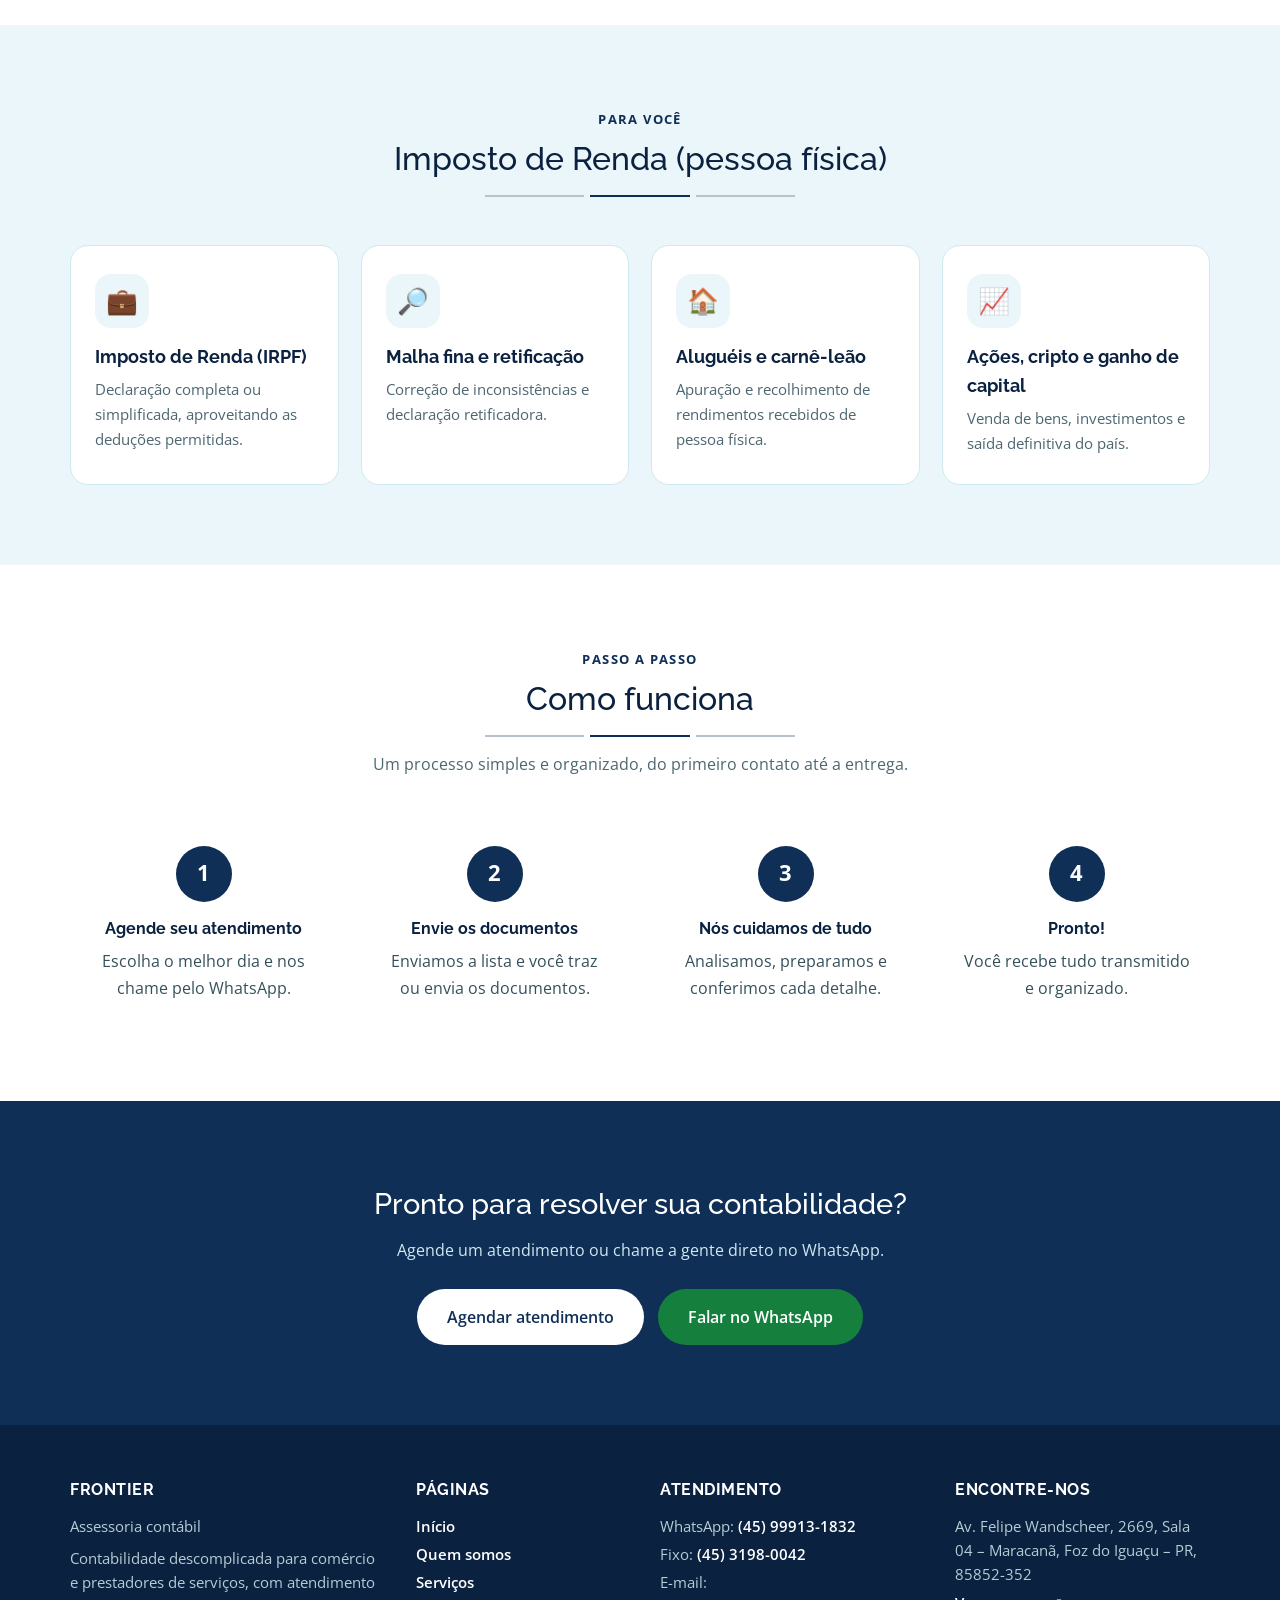
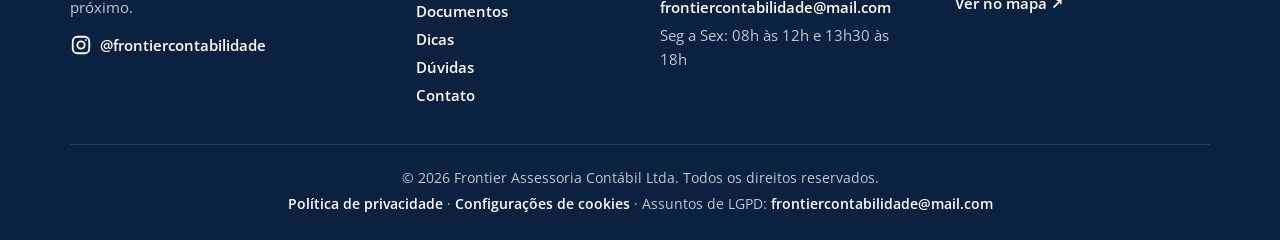
<file: servicos.html>
<!DOCTYPE html>
<html lang="pt-BR">
<head>
  <meta charset="UTF-8" />
  <meta name="viewport" content="width=device-width, initial-scale=1.0" />
  <title>Serviços | Frontier Assessoria Contábil</title>
  <meta name="description" content="Contabilidade, abertura de empresas, departamento pessoal, fiscal e societário, além de serviços para MEI e Imposto de Renda." />
  <meta name="theme-color" content="#0f2f57" />
  <link rel="icon" type="image/png" href="images/favicon.png" />
  <meta property="og:type" content="website" />
  <meta property="og:locale" content="pt_BR" />
  <meta property="og:title" content="Serviços | Frontier Assessoria Contábil" />
  <meta property="og:description" content="Contabilidade, abertura de empresas, departamento pessoal, fiscal e societário, além de serviços para MEI e Imposto de Renda." />
  <link rel="preconnect" href="https://fonts.googleapis.com">
  <link href="https://fonts.googleapis.com/css2?family=Open+Sans:wght@400;600;700&family=Raleway:wght@400;500;700&display=swap" rel="stylesheet">
  <link rel="stylesheet" href="styles.css" />
</head>
<body>
  <a href="#conteudo" class="skip-link">Pular para o conteúdo</a>

  <div class="topbar">
    <div class="container">
      <span>✉️ <a href="mailto:frontiercontabilidade@mail.com">frontiercontabilidade@mail.com</a> &nbsp;·&nbsp; 📞 <a href="tel:+554531980042">(45) 3198-0042</a></span>
      <span>🕘 Seg a Sex: 08h às 12h e 13h30 às 18h &nbsp;·&nbsp; <a href="#" class="js-whatsapp">(45) 99913-1832</a> WhatsApp</span>
    </div>
  </div>

  <header>
    <div class="container nav">
      <a href="index.html" class="logo" aria-label="Frontier Assessoria Contábil - início">
        <span class="logo-mark" aria-hidden="true"></span>
        <span class="logo-text"><strong>Frontier</strong><small>Assessoria contábil</small></span>
      </a>
      <button class="menu-toggle" id="menuToggle" aria-label="Abrir menu" aria-expanded="false" aria-controls="menu">☰</button>
      <ul id="menu"><li><a href="index.html">Início</a></li><li><a href="sobre.html">Quem somos</a></li><li><a href="servicos.html" aria-current="page">Serviços</a></li><li><a href="documentos.html">Documentos</a></li><li><a href="dicas.html">Dicas</a></li><li><a href="duvidas.html">Dúvidas</a></li><li><a href="contato.html" class="btn btn-primary" style="padding:10px 22px">Fale conosco</a></li></ul>
    </div>
  </header>

  <main id="conteudo">
    <section class="page-hero"><div class="container"><span class="eyebrow">Nossos serviços</span><h1>Soluções para você e seu negócio</h1><p>Cuidamos da parte burocrática para você focar no que realmente importa.</p></div></section>
    <section><div class="container">
      <div class="section-title"><span>Para a sua empresa</span><h2>Contabilidade completa</h2><p>Atendemos empresas de todos os ramos, com atenção especial a comércio e prestadores de serviços, de quem está abrindo o negócio a quem já está consolidado.</p></div>
      <div class="tiles"><a href="contato.html" class="tile"><div class="icon" aria-hidden="true">📚</div><h3>Contabilidade</h3><p>Nosso departamento contábil está pronto para atender às necessidades legais da sua empresa, com escrituração, balanços e demonstrações em dia.</p></a><a href="contato.html" class="tile"><div class="icon" aria-hidden="true">🚀</div><h3>Abertura de empresas</h3><p>Abra sua empresa com a estrutura societária mais adequada, sempre com foco em economia tributária.</p></a><a href="contato.html" class="tile"><div class="icon" aria-hidden="true">👥</div><h3>Departamento pessoal</h3><p>Rotinas trabalhistas da sua equipe, como admissões, folha de pagamento e férias, com segurança e pontualidade.</p></a><a href="contato.html" class="tile"><div class="icon" aria-hidden="true">🧾</div><h3>Fiscal e societário</h3><p>Assessoria completa para atender a todas as obrigações fiscais e alterações societárias da sua empresa.</p></a></div>
    </div></section>
    <section><div class="container">
      <div class="section-title"><span>Para microempreendedores</span><h2>Serviços para MEI</h2></div>
      <div class="tiles"><a href="contato.html" class="tile"><div class="icon" aria-hidden="true">🚀</div><h3>Abertura de MEI</h3><p>Cadastro, escolha das atividades e emissão do CCMEI.</p></a><a href="contato.html" class="tile"><div class="icon" aria-hidden="true">🧾</div><h3>DAS e declaração anual</h3><p>Emissão da guia mensal e envio da DASN-SIMEI.</p></a><a href="contato.html" class="tile"><div class="icon" aria-hidden="true">🛠️</div><h3>Regularização de MEI</h3><p>Análise e orientação para débitos e pendências.</p></a><a href="contato.html" class="tile"><div class="icon" aria-hidden="true">🔄</div><h3>Alteração, baixa e desenquadramento</h3><p>Mudança de dados, baixa do CNPJ e migração para ME.</p></a></div>
    </div></section>
    <section class="soft-bg"><div class="container">
      <div class="section-title"><span>Para você</span><h2>Imposto de Renda (pessoa física)</h2></div>
      <div class="tiles"><a href="contato.html" class="tile"><div class="icon" aria-hidden="true">💼</div><h3>Imposto de Renda (IRPF)</h3><p>Declaração completa ou simplificada, aproveitando as deduções permitidas.</p></a><a href="contato.html" class="tile"><div class="icon" aria-hidden="true">🔎</div><h3>Malha fina e retificação</h3><p>Correção de inconsistências e declaração retificadora.</p></a><a href="contato.html" class="tile"><div class="icon" aria-hidden="true">🏠</div><h3>Aluguéis e carnê-leão</h3><p>Apuração e recolhimento de rendimentos recebidos de pessoa física.</p></a><a href="contato.html" class="tile"><div class="icon" aria-hidden="true">📈</div><h3>Ações, cripto e ganho de capital</h3><p>Venda de bens, investimentos e saída definitiva do país.</p></a></div>
    </div></section>
    <section id="como-funciona"><div class="container">
      <div class="section-title"><span>Passo a passo</span><h2>Como funciona</h2><p>Um processo simples e organizado, do primeiro contato até a entrega.</p></div>
      <div class="steps">
        <div class="step"><div class="num">1</div><h4>Agende seu atendimento</h4><p>Escolha o melhor dia e nos chame pelo WhatsApp.</p></div>
        <div class="step"><div class="num">2</div><h4>Envie os documentos</h4><p>Enviamos a lista e você traz ou envia os documentos.</p></div>
        <div class="step"><div class="num">3</div><h4>Nós cuidamos de tudo</h4><p>Analisamos, preparamos e conferimos cada detalhe.</p></div>
        <div class="step"><div class="num">4</div><h4>Pronto!</h4><p>Você recebe tudo transmitido e organizado.</p></div>
      </div>
    </div></section>
    <section class="cta-band"><div class="container">
      <h2>Pronto para resolver sua contabilidade?</h2>
      <p>Agende um atendimento ou chame a gente direto no WhatsApp.</p>
      <div class="hero-buttons"><a href="contato.html" class="btn btn-light">Agendar atendimento</a><a href="#" class="btn btn-green js-whatsapp">Falar no WhatsApp</a></div>
    </div></section>
  </main>

  <footer>
    <div class="container">
      <div class="footer-grid">
        <div>
          <h4>Frontier</h4>
          <p>Assessoria contábil</p>
          <p style="margin-top:8px">Contabilidade descomplicada para comércio e prestadores de serviços, com atendimento próximo.</p>
          <p class="social"><a href="https://www.instagram.com/frontiercontabilidade/" target="_blank" rel="noopener" aria-label="Instagram da Frontier"><svg viewBox="0 0 24 24" width="22" height="22" fill="none" stroke="currentColor" stroke-width="2" aria-hidden="true"><rect x="3" y="3" width="18" height="18" rx="5"/><circle cx="12" cy="12" r="4"/><circle cx="17.5" cy="6.5" r="1" fill="currentColor" stroke="none"/></svg><span>@frontiercontabilidade</span></a></p>
        </div>
        <div><h4>Páginas</h4><p><a href="index.html">Início</a></p><p><a href="sobre.html">Quem somos</a></p><p><a href="servicos.html">Serviços</a></p><p><a href="documentos.html">Documentos</a></p><p><a href="dicas.html">Dicas</a></p><p><a href="duvidas.html">Dúvidas</a></p><p><a href="contato.html">Contato</a></p></div>
        <div>
          <h4>Atendimento</h4>
          <p>WhatsApp: <a href="#" class="js-whatsapp">(45) 99913-1832</a></p>
          <p>Fixo: <a href="tel:+554531980042">(45) 3198-0042</a></p>
          <p>E-mail: <a href="mailto:frontiercontabilidade@mail.com">frontiercontabilidade@mail.com</a></p>
          <p>Seg a Sex: 08h às 12h e 13h30 às 18h</p>
        </div>
        <div>
          <h4>Encontre-nos</h4>
          <p class="js-endereco"></p>
          <p><a href="#" class="js-mapa" target="_blank" rel="noopener">Ver no mapa ↗</a></p>
        </div>
      </div>
      <div class="footer-bottom">© <span id="ano"></span> Frontier Assessoria Contábil Ltda. Todos os direitos reservados.<br>
        <a href="politica-de-privacidade.html">Política de privacidade</a> · <button type="button" class="link-btn" id="abrirCookies">Configurações de cookies</button> · Assuntos de LGPD: <a href="mailto:frontiercontabilidade@mail.com">frontiercontabilidade@mail.com</a></div>
    </div>
  </footer>

  <a class="whatsapp js-whatsapp" href="#" aria-label="Falar no WhatsApp">💬</a>
  <script src="script.js"></script>
</body>
</html>
</file>
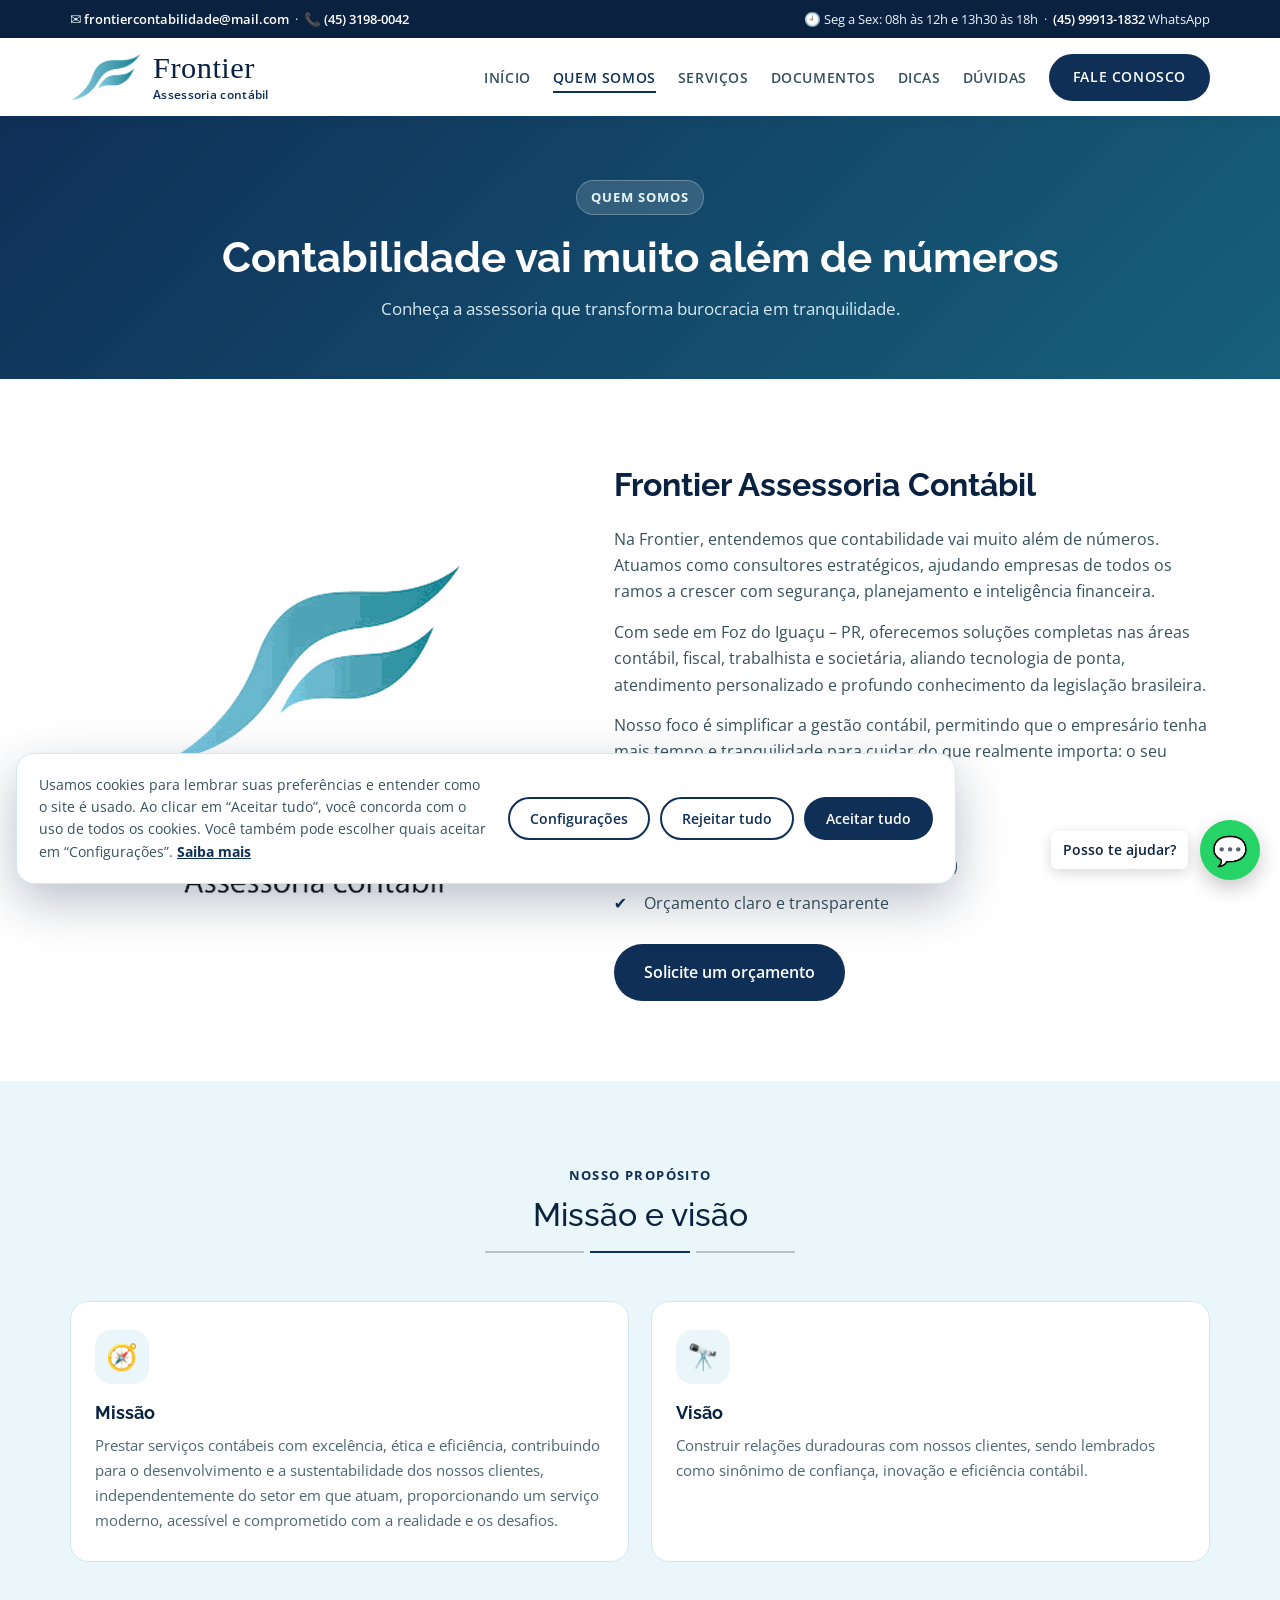
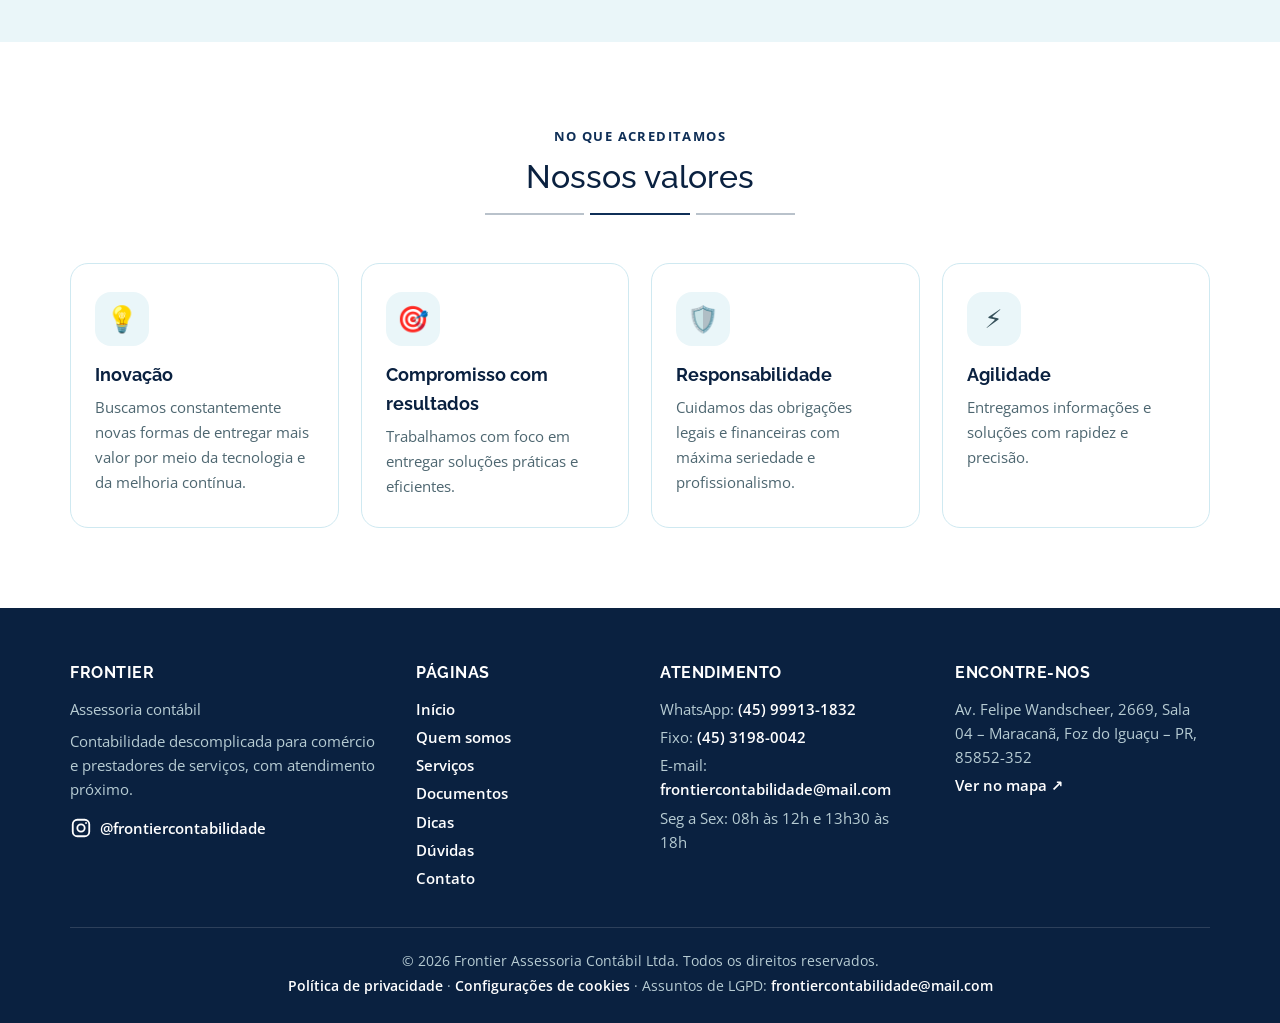
<file: sobre.html>
<!DOCTYPE html>
<html lang="pt-BR">
<head>
  <meta charset="UTF-8" />
  <meta name="viewport" content="width=device-width, initial-scale=1.0" />
  <title>Quem somos | Frontier Assessoria Contábil</title>
  <meta name="description" content="Conheça a Frontier: contabilidade descomplicada para comércio e prestadores de serviços, com mais de 6 anos de experiência e atendimento próximo." />
  <meta name="theme-color" content="#0f2f57" />
  <link rel="icon" type="image/png" href="images/favicon.png" />
  <meta property="og:type" content="website" />
  <meta property="og:locale" content="pt_BR" />
  <meta property="og:title" content="Quem somos | Frontier Assessoria Contábil" />
  <meta property="og:description" content="Conheça a Frontier: contabilidade descomplicada para comércio e prestadores de serviços, com mais de 6 anos de experiência e atendimento próximo." />
  <link rel="preconnect" href="https://fonts.googleapis.com">
  <link href="https://fonts.googleapis.com/css2?family=Open+Sans:wght@400;600;700&family=Raleway:wght@400;500;700&display=swap" rel="stylesheet">
  <link rel="stylesheet" href="styles.css" />
</head>
<body>
  <a href="#conteudo" class="skip-link">Pular para o conteúdo</a>

  <div class="topbar">
    <div class="container">
      <span>✉️ <a href="mailto:frontiercontabilidade@mail.com">frontiercontabilidade@mail.com</a> &nbsp;·&nbsp; 📞 <a href="tel:+554531980042">(45) 3198-0042</a></span>
      <span>🕘 Seg a Sex: 08h às 12h e 13h30 às 18h &nbsp;·&nbsp; <a href="#" class="js-whatsapp">(45) 99913-1832</a> WhatsApp</span>
    </div>
  </div>

  <header>
    <div class="container nav">
      <a href="index.html" class="logo" aria-label="Frontier Assessoria Contábil - início">
        <span class="logo-mark" aria-hidden="true"></span>
        <span class="logo-text"><strong>Frontier</strong><small>Assessoria contábil</small></span>
      </a>
      <button class="menu-toggle" id="menuToggle" aria-label="Abrir menu" aria-expanded="false" aria-controls="menu">☰</button>
      <ul id="menu"><li><a href="index.html">Início</a></li><li><a href="sobre.html" aria-current="page">Quem somos</a></li><li><a href="servicos.html">Serviços</a></li><li><a href="documentos.html">Documentos</a></li><li><a href="dicas.html">Dicas</a></li><li><a href="duvidas.html">Dúvidas</a></li><li><a href="contato.html" class="btn btn-primary" style="padding:10px 22px">Fale conosco</a></li></ul>
    </div>
  </header>

  <main id="conteudo">
    <section class="page-hero"><div class="container"><span class="eyebrow">Quem somos</span><h1>Contabilidade vai muito além de números</h1><p>Conheça a assessoria que transforma burocracia em tranquilidade.</p></div></section>
    <section class="about"><div class="container about-grid">
      <div class="about-img"><div class="logo-full" role="img" aria-label="Frontier Assessoria Contábil"></div></div>
      <div>
        <h2>Frontier Assessoria Contábil</h2>
        <p style="margin-bottom:14px">Na Frontier, entendemos que contabilidade vai muito além de números. Atuamos como consultores estratégicos, ajudando empresas de todos os ramos a crescer com segurança, planejamento e inteligência financeira.</p>
        <p style="margin-bottom:14px">Com sede em Foz do Iguaçu – PR, oferecemos soluções completas nas áreas contábil, fiscal, trabalhista e societária, aliando tecnologia de ponta, atendimento personalizado e profundo conhecimento da legislação brasileira.</p>
        <p style="margin-bottom:16px">Nosso foco é simplificar a gestão contábil, permitindo que o empresário tenha mais tempo e tranquilidade para cuidar do que realmente importa: o seu negócio.</p>
        <ul><li>Atendimento rápido e humanizado</li><li>Segurança e sigilo dos seus dados (LGPD)</li><li>Orçamento claro e transparente</li></ul>
        <p style="margin-top:22px"><a href="contato.html" class="btn btn-primary">Solicite um orçamento</a></p>
      </div>
    </div></section>
    <section class="soft-bg"><div class="container">
      <div class="section-title"><span>Nosso propósito</span><h2>Missão e visão</h2></div>
      <div class="tiles">
        <div class="tile static"><div class="icon" aria-hidden="true">🧭</div><h3>Missão</h3><p>Prestar serviços contábeis com excelência, ética e eficiência, contribuindo para o desenvolvimento e a sustentabilidade dos nossos clientes, independentemente do setor em que atuam, proporcionando um serviço moderno, acessível e comprometido com a realidade e os desafios.</p></div>
        <div class="tile static"><div class="icon" aria-hidden="true">🔭</div><h3>Visão</h3><p>Construir relações duradouras com nossos clientes, sendo lembrados como sinônimo de confiança, inovação e eficiência contábil.</p></div>
      </div>
    </div></section>
    <section><div class="container">
      <div class="section-title"><span>No que acreditamos</span><h2>Nossos valores</h2></div>
      <div class="tiles"><div class="tile static"><div class="icon" aria-hidden="true">💡</div><h3>Inovação</h3><p>Buscamos constantemente novas formas de entregar mais valor por meio da tecnologia e da melhoria contínua.</p></div><div class="tile static"><div class="icon" aria-hidden="true">🎯</div><h3>Compromisso com resultados</h3><p>Trabalhamos com foco em entregar soluções práticas e eficientes.</p></div><div class="tile static"><div class="icon" aria-hidden="true">🛡️</div><h3>Responsabilidade</h3><p>Cuidamos das obrigações legais e financeiras com máxima seriedade e profissionalismo.</p></div><div class="tile static"><div class="icon" aria-hidden="true">⚡</div><h3>Agilidade</h3><p>Entregamos informações e soluções com rapidez e precisão.</p></div></div>
    </div></section>
</main>

  <footer>
    <div class="container">
      <div class="footer-grid">
        <div>
          <h4>Frontier</h4>
          <p>Assessoria contábil</p>
          <p style="margin-top:8px">Contabilidade descomplicada para comércio e prestadores de serviços, com atendimento próximo.</p>
          <p class="social"><a href="https://www.instagram.com/frontiercontabilidade/" target="_blank" rel="noopener" aria-label="Instagram da Frontier"><svg viewBox="0 0 24 24" width="22" height="22" fill="none" stroke="currentColor" stroke-width="2" aria-hidden="true"><rect x="3" y="3" width="18" height="18" rx="5"/><circle cx="12" cy="12" r="4"/><circle cx="17.5" cy="6.5" r="1" fill="currentColor" stroke="none"/></svg><span>@frontiercontabilidade</span></a></p>
        </div>
        <div><h4>Páginas</h4><p><a href="index.html">Início</a></p><p><a href="sobre.html">Quem somos</a></p><p><a href="servicos.html">Serviços</a></p><p><a href="documentos.html">Documentos</a></p><p><a href="dicas.html">Dicas</a></p><p><a href="duvidas.html">Dúvidas</a></p><p><a href="contato.html">Contato</a></p></div>
        <div>
          <h4>Atendimento</h4>
          <p>WhatsApp: <a href="#" class="js-whatsapp">(45) 99913-1832</a></p>
          <p>Fixo: <a href="tel:+554531980042">(45) 3198-0042</a></p>
          <p>E-mail: <a href="mailto:frontiercontabilidade@mail.com">frontiercontabilidade@mail.com</a></p>
          <p>Seg a Sex: 08h às 12h e 13h30 às 18h</p>
        </div>
        <div>
          <h4>Encontre-nos</h4>
          <p class="js-endereco"></p>
          <p><a href="#" class="js-mapa" target="_blank" rel="noopener">Ver no mapa ↗</a></p>
        </div>
      </div>
      <div class="footer-bottom">© <span id="ano"></span> Frontier Assessoria Contábil Ltda. Todos os direitos reservados.<br>
        <a href="politica-de-privacidade.html">Política de privacidade</a> · <button type="button" class="link-btn" id="abrirCookies">Configurações de cookies</button> · Assuntos de LGPD: <a href="mailto:frontiercontabilidade@mail.com">frontiercontabilidade@mail.com</a></div>
    </div>
  </footer>

  <a class="whatsapp js-whatsapp" href="#" aria-label="Falar no WhatsApp">💬</a>
  <script src="script.js"></script>
</body>
</html>
</file>
<file: styles.css>
/* ========== VARIÁVEIS (paleta extraída do logo) ========== */
    :root {
      --primary: #0f2f57;       /* azul-marinho (inspirado na Dandolini) */
      --primary-dark: #0a2140;
      --teal: #5cb2cd;          /* azul-turquesa claro do logo */
      --teal-soft: #cfe9f1;
      --soft: #eaf6f9;          /* fundos suaves */
      --soft-2: #f6fbfd;
      --accent: #15803d;        /* verde só para ações de WhatsApp */
      --dark: #0a2140;
      --text: #35505a;
      --muted: #4d6670;
      --white: #ffffff;
      --radius: 16px;
      --shadow: 0 10px 30px rgba(23, 50, 59, 0.07);
    }

    * { margin: 0; padding: 0; box-sizing: border-box; }
    html { scroll-behavior: smooth; scroll-padding-top: 110px; }
    body {
      font-family: "Open Sans", "Segoe UI", system-ui, -apple-system, Roboto, Arial, sans-serif;
      color: var(--text);
      line-height: 1.65;
      background: var(--white);
    }
    img { max-width: 100%; display: block; }
    a { text-decoration: none; color: inherit; }
    ul { list-style: none; }
    h1, h2, h3, h4 { font-family: "Raleway", "Segoe UI", system-ui, sans-serif; }

    :focus-visible { outline: 3px solid #e6a23c; outline-offset: 3px; }

    .skip-link {
      position: absolute; left: -999px; top: 8px;
      background: var(--dark); color: var(--white);
      padding: 10px 16px; border-radius: 8px; z-index: 400;
    }
    .skip-link:focus { left: 8px; }

    .container { width: min(1140px, 92%); margin-inline: auto; }
    section { padding: 80px 0; }
    .section-title { text-align: center; margin-bottom: 48px; }
    .section-title span {
      color: var(--primary); font-weight: 700; text-transform: uppercase;
      font-size: .82rem; letter-spacing: 1.4px;
    }
    .section-title h2 { color: var(--dark); font-size: 2rem; font-weight: 500; margin: 8px 0 14px; line-height: 1.25; }
    .section-title h2::after { content: ""; display: block; width: 310px; max-width: 80%; height: 2px; margin: 16px auto 0; background: linear-gradient(90deg, #b9c2cb 0 32%, transparent 32% 34%, var(--primary) 34% 66%, transparent 66% 68%, #b9c2cb 68% 100%); }
    .section-title p { color: var(--muted); max-width: 620px; margin: auto; }

    .btn {
      display: inline-block; padding: 13px 28px; border-radius: 4px;
      font-weight: 600; border: 2px solid transparent; cursor: pointer;
      transition: .25s; font-size: 1rem; font-family: inherit; text-align: center;
    }
    .btn-primary { background: var(--primary); color: var(--white); }
    .btn-primary:hover { background: var(--primary-dark); transform: translateY(-2px); }
    .btn-outline { border-color: var(--primary); color: var(--primary); background: transparent; }
    .btn-outline:hover { background: var(--primary); color: var(--white); }
    .btn-green { background: var(--accent); color: var(--white); }
    .btn-green:hover { filter: brightness(.92); transform: translateY(-2px); }

    /* ========== BARRA SUPERIOR ========== */
    .topbar { background: var(--primary-dark); color: #eaf6f9; font-size: .88rem; }
    .topbar .container {
      display: flex; justify-content: space-between; align-items: center;
      gap: 16px; flex-wrap: wrap; padding: 8px 0;
    }
    .topbar a { font-weight: 600; }
    .topbar a:hover { text-decoration: underline; }

    /* ========== HEADER ========== */
    header {
      position: sticky; top: 0; z-index: 100;
      background: rgba(255,255,255,.96);
      backdrop-filter: blur(8px);
      box-shadow: 0 2px 12px rgba(23,50,59,.07);
    }
    .nav { display: flex; align-items: center; justify-content: space-between; height: 78px; }
    .logo { display: flex; align-items: center; gap: 12px; }
    .logo-mark { display: block; flex: none; width: 71px; height: 46px; background: url([data-uri]) center / contain no-repeat; }
    .logo-text { line-height: 1.1; }
    .logo-text strong {
      display: block; font-family: "Brush Script MT", "Segoe Script", "Lucida Handwriting", cursive;
      font-size: 1.9rem; font-weight: 400; color: var(--dark); letter-spacing: .5px;
    }
    .logo-text small { font-size: .78rem; color: var(--primary); font-weight: 600; letter-spacing: .3px; }
    .nav ul { display: flex; gap: 22px; align-items: center; }
    .nav ul a { font-weight: 600; font-size: .86rem; letter-spacing: .6px; text-transform: uppercase; transition: .2s; }
    .nav ul a:hover { color: var(--primary); }
    .nav ul a.btn:hover { color: var(--white); }
    .menu-toggle {
      display: none; background: none; border: 0;
      font-size: 1.8rem; cursor: pointer; color: var(--dark);
    }

    /* ========== HERO (suave) ========== */
    .hero {
      background: linear-gradient(160deg, var(--soft) 0%, var(--soft-2) 55%, var(--white) 100%);
      padding: 80px 0 90px;
    }
    .hero-grid {
      display: grid; grid-template-columns: 1.15fr .85fr;
      gap: 56px; align-items: center;
    }
    .eyebrow {
      display: inline-block; background: var(--teal-soft); color: var(--primary-dark);
      font-weight: 700; font-size: .8rem; letter-spacing: 1px; text-transform: uppercase;
      padding: 6px 14px; border-radius: 30px; margin-bottom: 18px;
    }
    .hero h1 { font-size: clamp(2rem, 4vw, 3rem); line-height: 1.15; color: var(--dark); margin-bottom: 18px; }
    .hero h1 em { font-style: normal; color: var(--primary); }
    .hero p { font-size: 1.08rem; color: var(--muted); margin-bottom: 30px; max-width: 540px; }
    .hero-buttons { display: flex; gap: 14px; flex-wrap: wrap; }
    .hero-logo { max-width: 400px; margin-inline: auto; }
    .hero-solo { max-width: 820px; text-align: center; }
    .hero-solo p { margin-inline: auto; max-width: 700px; }
    .hero-solo .hero-buttons { justify-content: center; }

    /* ========== DIFERENCIAIS ========== */
    .stats { background: var(--white); padding: 0; margin-top: -34px; position: relative; z-index: 2; }
    .stats-grid {
      display: grid; grid-template-columns: repeat(4, 1fr); text-align: center; gap: 12px;
      background: var(--white); border-radius: var(--radius); box-shadow: var(--shadow);
      padding: 28px 20px; border: 1px solid var(--teal-soft);
    }
    .stats strong { display: block; font-size: 1.25rem; color: var(--primary); }
    .stats span { color: var(--muted); font-size: .92rem; }

    /* ========== SERVIÇOS (grade de blocos) ========== */
    .tiles { display: grid; grid-template-columns: repeat(auto-fit, minmax(250px, 1fr)); gap: 22px; }
    .tile {
      background: var(--white); border: 1px solid var(--teal-soft); border-radius: var(--radius);
      padding: 28px 24px; transition: .25s; display: block;
    }
    .tile:hover { transform: translateY(-5px); box-shadow: var(--shadow); border-color: var(--teal); }
    .tile .icon {
      width: 54px; height: 54px; border-radius: 14px; background: var(--soft);
      display: grid; place-items: center; font-size: 1.6rem; margin-bottom: 14px;
    }
    .tile h3 { color: var(--dark); font-size: 1.1rem; margin-bottom: 6px; }
    .tile p { color: var(--muted); font-size: .95rem; }

    /* ========== COMO FUNCIONA ========== */
    .soft-bg { background: var(--soft); }
    .steps { display: grid; grid-template-columns: repeat(auto-fit, minmax(220px, 1fr)); gap: 24px; }
    .step { text-align: center; padding: 20px; }
    .step .num {
      width: 56px; height: 56px; border-radius: 50%;
      background: var(--primary); color: var(--white);
      display: grid; place-items: center;
      font-size: 1.4rem; font-weight: 700; margin: 0 auto 14px;
    }
    .step h4 { color: var(--dark); margin-bottom: 6px; }

    /* ========== SOBRE ========== */
    .about-grid { display: grid; grid-template-columns: .9fr 1.1fr; gap: 56px; align-items: center; }
    .about-img { width: 100%; max-width: 360px; margin-inline: auto; }
    .about h2 { color: var(--dark); font-size: 2rem; margin-bottom: 14px; }
    .about li { padding: 6px 0 6px 30px; position: relative; }
    .about li::before { content: "✔"; position: absolute; left: 0; color: var(--primary); }


    /* ========== ESCRITÓRIO ========== */
    .gallery { display: grid; grid-template-columns: repeat(3, 1fr); gap: 20px; margin-bottom: 28px; }
    .photo { position: relative; border-radius: var(--radius); overflow: hidden; background: var(--teal-soft); aspect-ratio: 4 / 3; box-shadow: var(--shadow); }
    .photo img { width: 100%; height: 100%; object-fit: cover; }
    .photo figcaption {
      position: absolute; left: 0; right: 0; bottom: 0; padding: 22px 16px 12px;
      color: #fff; font-weight: 600; font-size: .92rem;
      background: linear-gradient(180deg, transparent, rgba(23,50,59,.72));
    }
    .photo.empty img { display: none; }
    .photo.empty { display: grid; place-items: center; border: 2px dashed var(--teal); box-shadow: none; }
    .photo.empty::before { content: "📷 Foto em breve"; color: var(--primary-dark); font-weight: 600; }
    .photo.empty figcaption { background: none; color: var(--muted); text-align: center; }
    .location { display: grid; grid-template-columns: .8fr 1.2fr; gap: 24px; align-items: stretch; }
    .location-card { background: var(--white); border: 1px solid var(--teal-soft); border-radius: var(--radius); padding: 30px; box-shadow: var(--shadow); }
    .location-card h3 { color: var(--dark); margin-bottom: 10px; font-size: 1.3rem; }
    .map-wrap { border-radius: var(--radius); overflow: hidden; min-height: 300px; border: 1px solid var(--teal-soft); box-shadow: var(--shadow); }
    .map-wrap iframe { width: 100%; height: 100%; min-height: 300px; border: 0; display: block; }


    /* ========== DICAS / NOTÍCIAS ========== */
    .news-grid { display: grid; grid-template-columns: repeat(3, 1fr); gap: 36px 40px; }
    .news-item { display: grid; grid-template-columns: 68px 1fr; gap: 12px; align-items: start; }
    .news-tag { background: var(--primary); color: #fff; font-family: "Raleway", sans-serif; font-weight: 700; font-size: .8rem; line-height: 1.25; text-align: center; text-transform: uppercase; padding: 10px 6px; }
    .news-item h3 { font-size: 1rem; line-height: 1.3; color: #555; }
    .news-item p { grid-column: 1 / -1; color: var(--muted); font-size: .95rem; }
    @media (max-width: 1000px) { .news-grid { grid-template-columns: repeat(2, 1fr); } }
    @media (max-width: 640px) { .news-grid { grid-template-columns: 1fr; } }

    /* ========== LINKS E UTILIDADES (cartões com descrição) ========== */
    .links a { display: block; }
    .links a::after { content: none; }
    .links a strong { display: block; color: var(--primary); }
    .links a span { display: block; font-weight: 400; font-size: .9rem; color: var(--muted); }

    /* ========== BALÃO DO WHATSAPP ========== */
    .whatsapp::before { content: "Posso te ajudar?"; position: absolute; right: 72px; background: #fff; color: var(--dark); font-size: .85rem; font-weight: 600; padding: 8px 12px; border-radius: 6px; box-shadow: 0 4px 14px rgba(0,0,0,.15); white-space: nowrap; }
    @media (max-width: 480px) { .whatsapp::before { display: none; } }

    /* ========== LINKS ÚTEIS ========== */
    .links { display: grid; grid-template-columns: repeat(auto-fit, minmax(230px, 1fr)); gap: 14px; }
    .links a {
      display: flex; align-items: center; justify-content: space-between; gap: 10px;
      background: var(--white); border: 1px solid var(--teal-soft); border-radius: 12px;
      padding: 14px 18px; font-weight: 600; color: var(--dark); transition: .2s;
    }
    .links a::after { content: "↗"; color: var(--primary); }
    .links a:hover { border-color: var(--teal); color: var(--primary); transform: translateY(-2px); }

    /* ========== FAQ ========== */
    .faq { max-width: 800px; margin: auto; }
    details {
      background: var(--white); border-radius: 12px; border: 1px solid var(--teal-soft);
      margin-bottom: 14px; padding: 18px 22px;
    }
    summary { cursor: pointer; font-weight: 600; color: var(--dark); }
    details p { margin-top: 12px; color: var(--muted); }

    /* ========== AGENDAMENTO ========== */
    .contact { background: linear-gradient(180deg, #d9eef5 0%, var(--soft) 100%); }
    .contact-grid { display: grid; grid-template-columns: .9fr 1.1fr; gap: 48px; align-items: start; }
    .contact-info h3 { color: var(--dark); font-size: 1.4rem; margin-bottom: 10px; }
    .contact-info p { color: var(--muted); margin-bottom: 18px; }
    .contact-info li { padding: 8px 0; color: var(--dark); }
    .contact-info li.addr { display: flex; gap: 10px; }
    .contact-info li.addr a { color: var(--primary); font-weight: 600; }
    .contact-info li.addr a:hover { text-decoration: underline; }
    .contact-info a.phone { font-weight: 700; color: var(--primary); }
    form {
      background: var(--white); padding: 32px; border-radius: var(--radius);
      box-shadow: var(--shadow); border: 1px solid var(--teal-soft); color: var(--text);
    }
    .field { margin-bottom: 16px; }
    .field-row { display: grid; grid-template-columns: 1fr 1fr; gap: 14px; }
    label { display: block; font-weight: 600; margin-bottom: 6px; font-size: .9rem; color: var(--dark); }
    input, select, textarea {
      width: 100%; padding: 12px 14px; border-radius: 10px;
      border: 1px solid #9db9c2; font: inherit; background: var(--white); color: var(--dark);
    }
    input:focus, select:focus, textarea:focus { outline: 2px solid var(--primary); border-color: transparent; }
    .check { display: flex; gap: 8px; font-size: .85rem; align-items: flex-start; margin-bottom: 16px; font-weight: 400; }
    .check input { width: auto; margin-top: 4px; }
    form .btn { width: 100%; }

    /* ========== FOOTER ========== */
    footer { background: var(--dark); color: #b7ccd3; padding: 52px 0 24px; font-size: .92rem; }
    footer a { color: #fff; font-weight: 600; }
    footer a:hover { text-decoration: underline; }
    footer small { display: block; margin-top: 6px; }
    .footer-grid { display: grid; grid-template-columns: 1.2fr 1fr 1fr; gap: 40px; padding-bottom: 32px; border-bottom: 1px solid rgba(255,255,255,.14); }
    footer h4 { color: #fff; font-size: 1rem; margin-bottom: 10px; letter-spacing: .5px; text-transform: uppercase; }
    footer p { margin-bottom: 4px; }
    .footer-bottom { text-align: center; padding-top: 20px; font-size: .85rem; }

    /* ========== WHATSAPP FLUTUANTE ========== */
    .whatsapp {
      position: fixed; right: 20px; bottom: 20px; z-index: 200;
      width: 60px; height: 60px; border-radius: 50%;
      background: #25d366; color: var(--white);
      display: grid; place-items: center; font-size: 1.8rem;
      box-shadow: 0 8px 20px rgba(0,0,0,.22); transition: .25s;
    }
    .whatsapp:hover { transform: scale(1.1); }

    /* ========== RESPONSIVO ========== */
    @media (max-width: 860px) {
      .menu-toggle { display: block; }
      .nav ul {
        position: absolute; top: 78px; left: 0; right: 0;
        background: var(--white); flex-direction: column;
        padding: 20px 0; gap: 18px;
        box-shadow: 0 10px 20px rgba(0,0,0,.08);
        display: none;
      }
      .nav ul.open { display: flex; }
      .hero-grid, .about-grid, .contact-grid { grid-template-columns: 1fr; }
      .hero { padding: 56px 0 70px; }
      .hero-logo { max-width: 280px; }
      .stats-grid { grid-template-columns: repeat(2, 1fr); }
      .footer-grid { grid-template-columns: 1fr; gap: 26px; }
      .gallery, .location { grid-template-columns: 1fr; }
      section { padding: 60px 0; }
      .topbar .container { justify-content: center; text-align: center; }
    }
    @media (max-width: 480px) {
      .field-row { grid-template-columns: 1fr; gap: 0; }
      .logo-text small { display: none; }
    }
    @media (prefers-reduced-motion: reduce) {
      html { scroll-behavior: auto; }
      * { transition: none !important; }
    }
  
/* ========== MULTIPÁGINA ========== */
.nav ul a[aria-current="page"]:not(.btn) { color: var(--primary); border-bottom: 2px solid var(--primary); padding-bottom: 4px; }
.page-hero { background: linear-gradient(160deg, var(--soft) 0%, var(--soft-2) 60%, var(--white) 100%); padding: 64px 0 56px; text-align: center; }
.page-hero h1 { font-size: clamp(1.8rem, 3.6vw, 2.6rem); color: var(--dark); line-height: 1.2; margin-bottom: 12px; }
.page-hero p { color: var(--muted); max-width: 640px; margin: auto; font-size: 1.05rem; }
.btn-light { background: var(--white); color: var(--primary); }
.btn-light:hover { background: var(--soft); transform: translateY(-2px); }
.cta-band { background: var(--primary); color: var(--white); text-align: center; }
.cta-band h2 { font-size: 1.8rem; font-weight: 500; margin-bottom: 8px; }
.cta-band p { color: var(--teal-soft); margin-bottom: 26px; }
.cta-band .hero-buttons { justify-content: center; }
.more { text-align: center; margin-top: 36px; }
.checklist li { padding: 4px 0 4px 26px; position: relative; font-size: .95rem; color: var(--muted); }
.checklist li::before { content: "✔"; position: absolute; left: 0; color: var(--primary); }
.tile.static:hover { transform: none; box-shadow: none; border-color: var(--teal-soft); }
@media (min-width: 861px) { .footer-grid { grid-template-columns: 1.2fr .8fr 1fr 1fr; } }

    .logo-full { width: 100%; aspect-ratio: 564 / 517; background: url([data-uri]) center / contain no-repeat; }


/* ========== VISUAL RENOVADO (mesma paleta da logo) ========== */
.btn { border-radius: 999px; }
.btn-light { background: #fff; color: var(--primary); }
.btn-light:hover { background: var(--teal-soft); transform: translateY(-2px); }
.btn-ghost { border-color: rgba(255,255,255,.7); color: #fff; background: transparent; }
.btn-ghost:hover { background: #fff; color: var(--primary); }
.topbar .container { font-size: .84rem; }
.topbar a { color: #fff; }

.hero { position: relative; overflow: hidden; color: #fff; padding: 96px 0 120px;
  background: radial-gradient(circle at 85% 10%, rgba(92,178,205,.45) 0, transparent 45%),
              radial-gradient(circle at 5% 95%, rgba(92,178,205,.25) 0, transparent 40%),
              linear-gradient(135deg, #0a2140 0%, #0f2f57 55%, #17607c 100%); }
.hero .eyebrow { background: rgba(255,255,255,.14); color: #e6f6fb; border: 1px solid rgba(255,255,255,.25); }
.hero h1 { color: #fff; font-size: clamp(2.1rem, 4.6vw, 3.4rem); }
.hero h1 em { color: var(--teal); }
.hero p { color: #d6e9f0; font-size: 1.15rem; }
.hero-chips { display: flex; flex-wrap: wrap; gap: 10px 18px; justify-content: center; margin-top: 34px; font-size: .9rem; color: #cfe6ee; }
.hero-chips li { background: rgba(255,255,255,.08); border: 1px solid rgba(255,255,255,.18); padding: 6px 14px; border-radius: 999px; }
.stats { margin-top: -50px; }
.stats-grid { border-radius: 20px; box-shadow: 0 18px 40px rgba(10,33,64,.16); }
.tile { border-radius: 18px; }
.tile .icon { border-radius: 16px; }
.contact { background: linear-gradient(180deg, #d9eef5 0%, var(--soft) 100%); }
.contact .section-title { margin-bottom: 36px; }
form input, form select, form textarea { border-radius: 12px; }
.page-hero { background: linear-gradient(135deg, #0f2f57 0%, #17607c 100%); }
.page-hero h1 { color: #fff; }
.page-hero p { color: #d6e9f0; }
.page-hero .eyebrow { background: rgba(255,255,255,.14); color: #e6f6fb; border: 1px solid rgba(255,255,255,.25); }
.map-wrap, .location-card { border-radius: 18px; }

.social a { display: inline-flex; align-items: center; gap: 8px; margin-top: 10px; }
.link-btn { background: none; border: 0; color: #fff; font: inherit; font-weight: 600; cursor: pointer; padding: 0; }
.link-btn:hover { text-decoration: underline; }
.footer-bottom { line-height: 1.9; }
.prose { max-width: 820px; }
.prose h2 { color: var(--dark); font-size: 1.25rem; margin: 28px 0 8px; }
.prose p { margin-bottom: 10px; }
.prose a { color: var(--primary); font-weight: 600; text-decoration: underline; }

/* ========== COOKIES ========== */
.ck-banner { position: fixed; left: 16px; right: 96px; bottom: 16px; z-index: 500; max-width: 940px; margin-inline: 0;
  background: #fff; color: var(--text); border: 1px solid var(--teal-soft); border-radius: 18px;
  box-shadow: 0 18px 50px rgba(10,33,64,.28); padding: 20px 22px; display: flex; gap: 18px; align-items: center; flex-wrap: wrap; }
.ck-banner p { flex: 1 1 340px; font-size: .9rem; line-height: 1.55; }
.ck-banner a { color: var(--primary); font-weight: 700; text-decoration: underline; }
.ck-actions { display: flex; gap: 10px; flex-wrap: wrap; }
.ck-actions .btn { padding: 10px 20px; font-size: .9rem; }
.ck-overlay { position: fixed; inset: 0; z-index: 600; background: rgba(10,33,64,.6); display: grid; place-items: center; padding: 16px; }
.ck-overlay[hidden], .ck-banner[hidden] { display: none; }
.ck-modal { background: #fff; border-radius: 20px; max-width: 640px; width: 100%; max-height: 90vh; overflow: auto; padding: 26px; box-shadow: 0 30px 70px rgba(0,0,0,.35); }
.ck-modal h2 { color: var(--dark); font-size: 1.3rem; margin-bottom: 8px; }
.ck-modal > p { font-size: .9rem; color: var(--muted); margin-bottom: 14px; }
.ck-cat { border-top: 1px solid var(--teal-soft); padding: 14px 0; }
.ck-cat label { display: flex; justify-content: space-between; align-items: center; gap: 12px; font-weight: 700; color: var(--dark); cursor: pointer; }
.ck-cat p { font-size: .85rem; color: var(--muted); margin-top: 6px; }
.ck-cat input { width: 20px; height: 20px; accent-color: var(--primary); flex: none; }
.ck-cat .on { font-size: .8rem; color: var(--accent); font-weight: 700; }
.ck-modal .ck-actions { margin-top: 18px; justify-content: flex-end; }
@media (max-width: 860px) { .ck-banner { left: 8px; right: 8px; bottom: 8px; } .ck-actions { width: 100%; } .ck-actions .btn { flex: 1; } }

.check a { color: var(--primary); font-weight: 700; text-decoration: underline; }
@media (max-width: 640px) { .topbar { display: none; } .ck-banner { padding: 16px; } }

.news-item { grid-template-columns: 88px 1fr; }
.news-tag { font-size: .7rem; letter-spacing: .3px; }

/* Fundo da seção inicial: foto desfocada misturada ao degradê azul */
.hero { background:
  radial-gradient(circle at 85% 10%, rgba(92,178,205,.35) 0, transparent 45%),
  linear-gradient(135deg, rgba(10,33,64,.88) 0%, rgba(15,47,87,.78) 55%, rgba(23,96,124,.70) 100%),
  url([data-uri]) center / cover no-repeat; }
</file>
